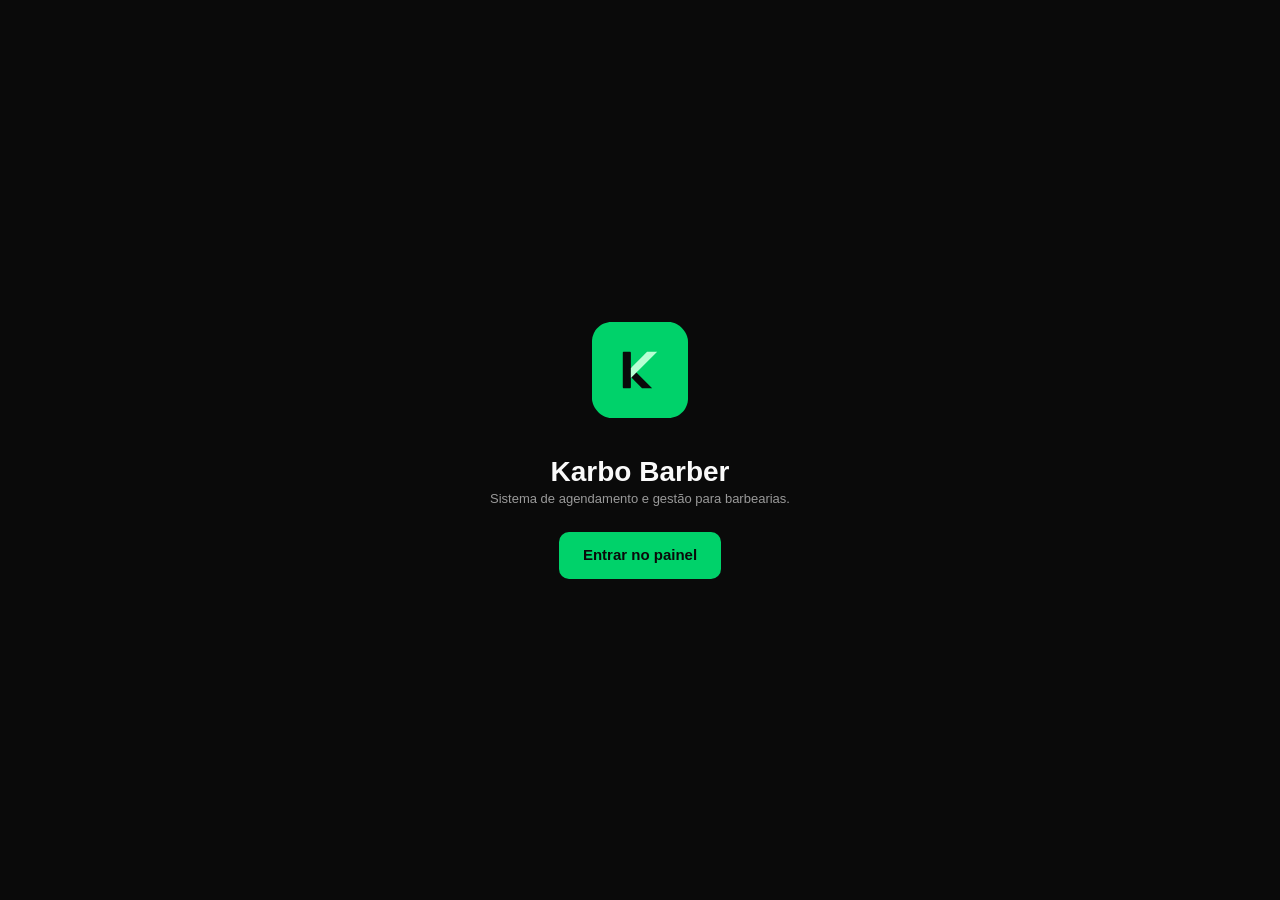
<file: index.html>
<!doctype html>
<html lang="pt-BR">
<head>
  <meta charset="UTF-8" />
  <meta name="viewport" content="width=device-width, initial-scale=1.0" />
  <title>Karbo Barber</title>
  <link rel="icon" href="assets/img/icone-fundo-verde.svg" />
  <link rel="stylesheet" href="css/base.css" />
  <link rel="stylesheet" href="css/componentes.css" />
  <style>
    /* Estilo exclusivo desta página de entrada: ela não tem um
       css próprio porque é só uma porta, não uma tela de verdade. */
    .porta {
      min-height: 100vh;
      display: flex;
      flex-direction: column;
      align-items: center;
      justify-content: center;
      gap: var(--espaco-5);
      text-align: center;
      padding: var(--espaco-5);
    }
    .porta img {
      width: 96px;
      margin-bottom: var(--espaco-3);
    }
  </style>
</head>
<body>
  <!--
    Esta página de entrada é provisória. Em produção (fase 2 em
    diante), o link do cliente vem com o identificador da barbearia
    na própria URL (ex.: karbobarber.com.br/b/barbearia-do-carlos,
    ver seção 2.1 da documentação), e cada barbearia divulga o seu
    link — ninguém chega por este index.html.
    Por enquanto, ele só direciona para o painel do administrador,
    que é o que existe construído na fase 1.
  -->
  <main class="porta">
    <img src="assets/img/icone-fundo-verde.svg" alt="Karbo Barber" />
    <div>
      <h1>Karbo Barber</h1>
      <p class="texto-secundario">Sistema de agendamento e gestão para barbearias.</p>
    </div>
    <a class="botao botao--primario" href="admin/login.html">Entrar no painel</a>
  </main>
</body>
</html>
</file>
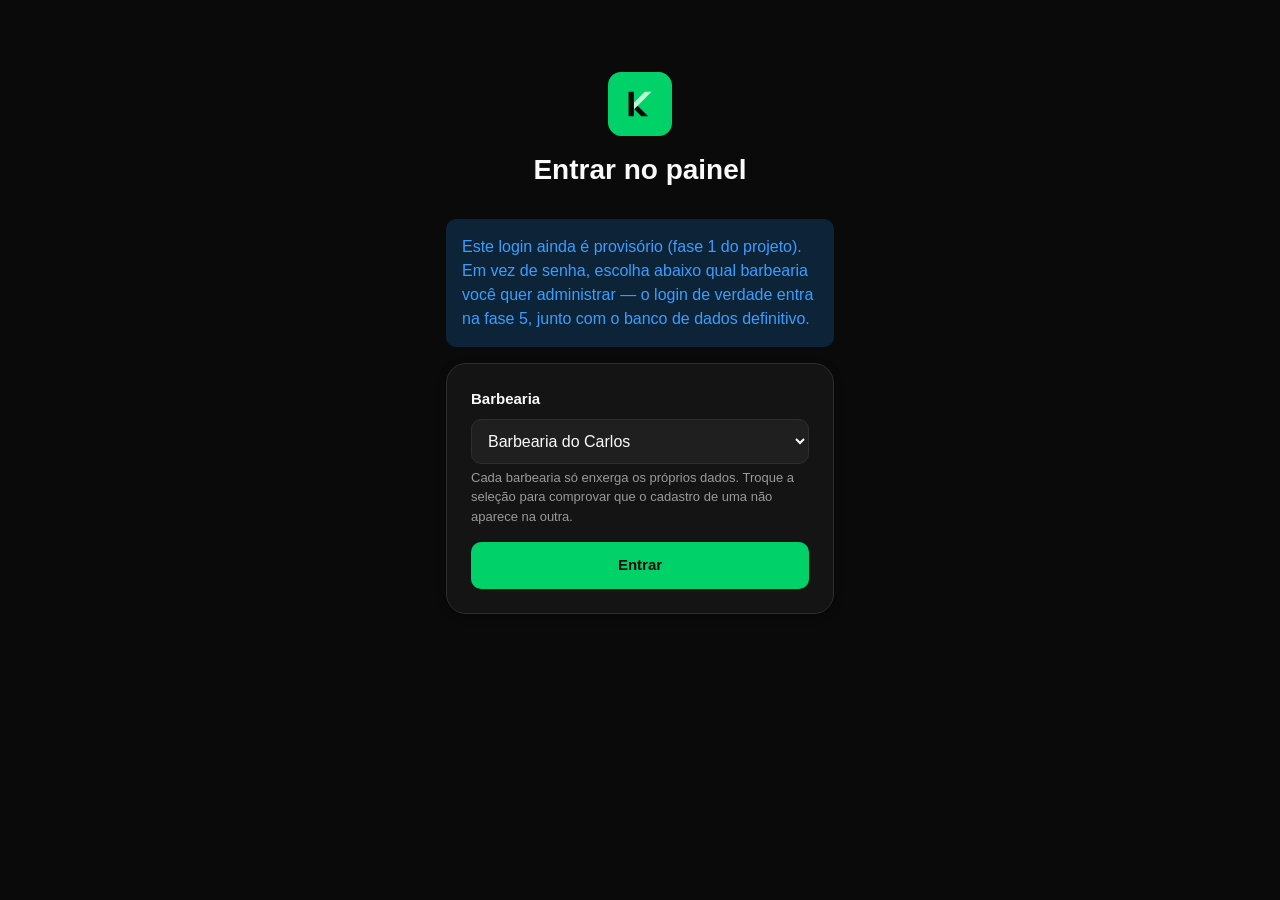
<file: admin/agenda.html>
<!doctype html>
<html lang="pt-BR">
<head>
  <meta charset="UTF-8" />
  <meta name="viewport" content="width=device-width, initial-scale=1.0" />
  <title>Agenda mensal — Karbo Barber</title>
  <link rel="icon" href="../assets/img/icone-fundo-verde.svg" />
  <link rel="stylesheet" href="../css/base.css" />
  <link rel="stylesheet" href="../css/componentes.css" />
  <link rel="stylesheet" href="../css/admin.css" />
</head>
<body>
  <!-- Barra superior: igual à de cadastros.html e novo-agendamento.html
       (ver js/admin.js) — mostra a barbearia logada e o botão Sair. -->
  <header class="barra-topo">
    <div class="barra-topo__identidade">
      <img src="../assets/img/icone-fundo-verde.svg" alt="Karbo Barber" style="height: 28px;" />
      <span class="barra-topo__barbearia" id="texto-barbearia-logada">—</span>
    </div>
    <nav class="barra-topo__nav">
      <a href="proximos-dias.html" class="barra-topo__link">Início</a>
      <a href="agenda.html" class="barra-topo__link ativo">Agenda mensal</a>
      <a href="clientes.html" class="barra-topo__link">Clientes</a>
      <a href="cadastros.html" class="barra-topo__link">Cadastros</a>
    </nav>
    <button class="botao botao--secundario botao--pequeno" id="botao-sair">Sair</button>
  </header>

  <main class="pagina" style="max-width: 960px;">
    <div class="flex--entre" style="flex-wrap: wrap; margin-bottom: var(--espaco-2);">
      <div>
        <h1 style="margin-bottom: 4px;">Agenda mensal</h1>
        <p class="texto-secundario">RF07 — o mês inteiro, com filtro por barbeiro.</p>
      </div>
      <a href="novo-agendamento.html" class="botao botao--primario">
        <svg width="18" height="18" viewBox="0 0 24 24" fill="none" stroke="currentColor" stroke-width="2" stroke-linecap="round" aria-hidden="true"><path d="M12 5v14M5 12h14" /></svg>
        Novo agendamento
      </a>
    </div>

    <!-- Filtro por barbeiro — mesmo padrão de chips do dashboard. -->
    <div role="group" aria-label="Filtrar por barbeiro" class="chips" id="chips-barbeiro" style="margin-bottom: var(--espaco-5);"></div>

    <div class="card">
      <div class="calendario-mensal__cabecalho">
        <button type="button" class="botao botao--secundario botao--pequeno" id="botao-mes-anterior" aria-label="Mês anterior">‹</button>
        <h2 class="calendario-mensal__titulo" id="texto-mes-ano">—</h2>
        <button type="button" class="botao botao--secundario botao--pequeno" id="botao-mes-proximo" aria-label="Próximo mês">›</button>
        <button type="button" class="botao botao--secundario botao--pequeno" id="botao-mes-hoje">Hoje</button>
      </div>

      <div class="calendario-mensal__dias-semana" aria-hidden="true">
        <span>Dom</span><span>Seg</span><span>Ter</span><span>Qua</span><span>Qui</span><span>Sex</span><span>Sáb</span>
      </div>
      <div class="calendario-mensal__grade" id="grade-calendario-mensal"></div>
    </div>

    <!-- Detalhe do dia escolhido na grade acima. -->
    <section class="card" style="padding: 0; margin-top: var(--espaco-4);" id="secao-detalhe-dia" aria-labelledby="titulo-detalhe-dia">
      <div style="padding: var(--espaco-4) var(--espaco-4) 0;">
        <div class="detalhe-dia__titulo">
          <h2 id="titulo-detalhe-dia" style="margin: 0;">—</h2>
          <span class="texto-secundario numero-tabular" id="texto-resumo-detalhe-dia">—</span>
        </div>
      </div>
      <div id="lista-detalhe-dia"></div>
    </section>
  </main>

  <!-- Aviso (toast) de retorno, compartilhado por todas as telas do
       painel — ver js/admin.js, mostrarToast(). -->
  <div id="toast" class="toast" style="display: none;">
    <span data-toast-texto></span>
    <button data-toast-desfazer class="botao botao--secundario botao--pequeno" style="display: none;">Desfazer</button>
  </div>

  <script src="../js/utils.js"></script>
  <script src="../js/config.js"></script>
  <script src="../js/dados.js"></script>
  <script src="../js/auth.js"></script>
  <script src="../js/agenda.js"></script>
  <script src="../js/whatsapp.js"></script>
  <script src="../js/fidelidade.js"></script>
  <script src="../js/finalizacao.js"></script>
  <script src="../js/admin.js"></script>
  <script src="../js/agenda-mensal.js"></script>
</body>
</html>
</file>
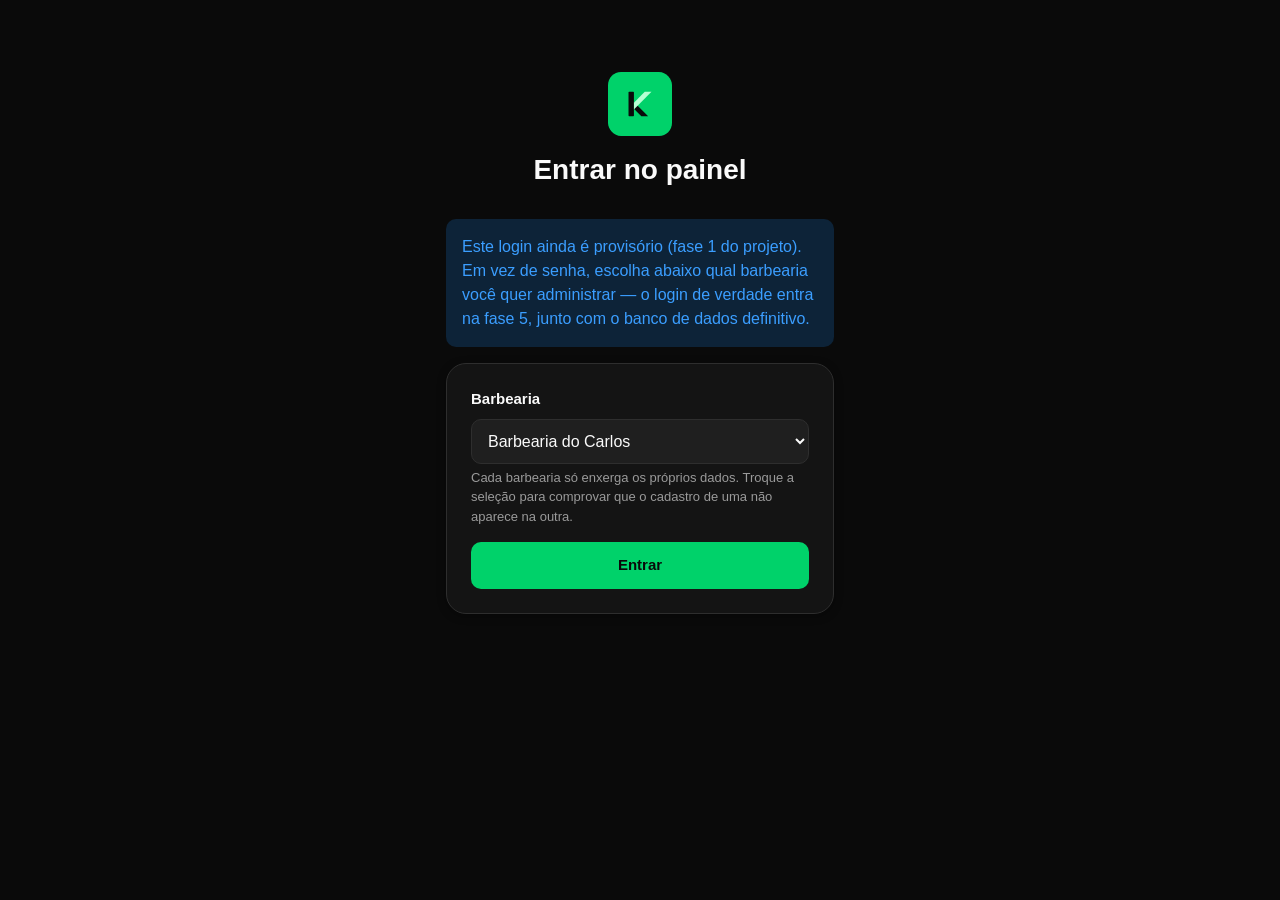
<file: admin/cadastros.html>
<!doctype html>
<html lang="pt-BR">
<head>
  <meta charset="UTF-8" />
  <meta name="viewport" content="width=device-width, initial-scale=1.0" />
  <title>Cadastros — Karbo Barber</title>
  <link rel="icon" href="../assets/img/icone-fundo-verde.svg" />
  <link rel="stylesheet" href="../css/base.css" />
  <link rel="stylesheet" href="../css/componentes.css" />
  <link rel="stylesheet" href="../css/admin.css" />
</head>
<body>
  <!-- Barra superior: mostra qual barbearia está logada, para deixar
       claro, a todo momento, dentro de qual "caixa" isolada estamos. -->
  <header class="barra-topo">
    <div class="barra-topo__identidade">
      <img src="../assets/img/icone-fundo-verde.svg" alt="Karbo Barber" style="height: 28px;" />
      <span class="barra-topo__barbearia" id="texto-barbearia-logada">—</span>
    </div>
    <nav class="barra-topo__nav">
      <a href="proximos-dias.html" class="barra-topo__link">Início</a>
      <a href="agenda.html" class="barra-topo__link">Agenda mensal</a>
      <a href="clientes.html" class="barra-topo__link">Clientes</a>
      <a href="cadastros.html" class="barra-topo__link ativo">Cadastros</a>
    </nav>
    <button class="botao botao--secundario botao--pequeno" id="botao-sair">Sair</button>
  </header>

  <main class="pagina">
    <h1>Cadastros</h1>
    <p class="texto-secundario espaco-acima" style="margin-bottom: var(--espaco-5);">
      Barbeiros (com a comissão de cada um), serviços, horários de
      trabalho e clientes desta barbearia.
    </p>

    <!-- Abas: cada uma mostra um cadastro diferente. -->
    <nav class="abas">
      <button class="abas__item ativo" data-aba="barbeiros">Barbeiros</button>
      <button class="abas__item" data-aba="servicos">Serviços</button>
      <button class="abas__item" data-aba="clientes">Clientes</button>
    </nav>

    <!-- ===================== ABA: BARBEIROS ===================== -->
    <section class="aba__painel ativo" data-painel="barbeiros">
      <div class="card">
        <h3 class="card__titulo">Novo barbeiro</h3>
        <form id="formulario-barbeiro">
          <div class="campo">
            <label for="barbeiro-nome">Nome</label>
            <input type="text" id="barbeiro-nome" required placeholder="Ex.: Carlos Mendes" />
          </div>

          <div class="linha-formulario">
            <div class="campo">
              <label for="barbeiro-comissao-tipo">Tipo de comissão</label>
              <select id="barbeiro-comissao-tipo">
                <option value="PERCENTUAL">Percentual do valor do serviço</option>
                <option value="FIXO">Valor fixo por atendimento</option>
              </select>
            </div>
            <div class="campo">
              <label for="barbeiro-comissao-valor" id="rotulo-comissao-valor">Percentual (%)</label>
              <input type="number" id="barbeiro-comissao-valor" min="0" step="0.01" value="40" required />
            </div>
          </div>

          <div class="campo">
            <label for="barbeiro-comissao-produto">Comissão sobre produto vendido (%)</label>
            <input type="number" id="barbeiro-comissao-produto" min="0" step="0.01" value="0" />
            <span class="texto-secundario">Deixe 0 se este barbeiro não ganha comissão por produto.</span>
          </div>

          <button type="submit" class="botao botao--primario">Adicionar barbeiro</button>
        </form>
      </div>

      <h3 class="espaco-acima" style="margin-bottom: var(--espaco-3);">Equipe cadastrada</h3>
      <div id="lista-barbeiros"></div>
    </section>

    <!-- ===================== ABA: SERVIÇOS ===================== -->
    <section class="aba__painel" data-painel="servicos">
      <div class="card">
        <h3 class="card__titulo">Novo serviço</h3>
        <form id="formulario-servico">
          <div class="campo">
            <label for="servico-nome">Nome</label>
            <input type="text" id="servico-nome" required placeholder="Ex.: Corte + Barba" />
          </div>

          <div class="linha-formulario">
            <div class="campo">
              <label for="servico-duracao">Duração (minutos)</label>
              <input type="number" id="servico-duracao" min="5" step="5" placeholder="Usa o padrão da barbearia" />
              <span class="texto-secundario">Em branco, usa a duração padrão definida em Configurações.</span>
            </div>
            <div class="campo">
              <label for="servico-preco">Preço (R$)</label>
              <input type="number" id="servico-preco" min="0" step="0.01" required />
            </div>
          </div>

          <button type="submit" class="botao botao--primario">Adicionar serviço</button>
        </form>
      </div>

      <h3 class="espaco-acima" style="margin-bottom: var(--espaco-3);">Serviços cadastrados</h3>
      <div id="lista-servicos"></div>
    </section>

    <!-- ===================== ABA: CLIENTES ===================== -->
    <section class="aba__painel" data-painel="clientes">
      <div class="card">
        <h3 class="card__titulo">Novo cliente</h3>
        <form id="formulario-cliente">
          <div class="campo">
            <label for="cliente-nome">Nome</label>
            <input type="text" id="cliente-nome" required placeholder="Ex.: João Pedro" />
          </div>

          <div class="linha-formulario">
            <div class="campo">
              <label for="cliente-telefone">Telefone (WhatsApp)</label>
              <input type="tel" id="cliente-telefone" required placeholder="(62) 99999-9999" />
            </div>
            <div class="campo">
              <label for="cliente-nascimento">Data de nascimento</label>
              <input type="date" id="cliente-nascimento" />
              <span class="texto-secundario">Opcional — usada na tela de aniversariantes.</span>
            </div>
          </div>

          <button type="submit" class="botao botao--primario">Adicionar cliente</button>
        </form>
      </div>

      <h3 class="espaco-acima" style="margin-bottom: var(--espaco-3);">Clientes cadastrados</h3>
      <div id="lista-clientes"></div>
    </section>
  </main>

  <!-- Aviso (toast) de retorno, compartilhado por todas as telas do
       painel — ver js/admin.js, mostrarToast(). -->
  <div id="toast" class="toast" style="display: none;">
    <span data-toast-texto></span>
    <button data-toast-desfazer class="botao botao--secundario botao--pequeno" style="display: none;">Desfazer</button>
  </div>

  <script src="../js/utils.js"></script>
  <script src="../js/config.js"></script>
  <script src="../js/dados.js"></script>
  <script src="../js/auth.js"></script>
  <script src="../js/whatsapp.js"></script>
  <script src="../js/fidelidade.js"></script>
  <script src="../js/finalizacao.js"></script>
  <script src="../js/admin.js"></script>
  <script src="../js/cadastros.js"></script>
</body>
</html>
</file>
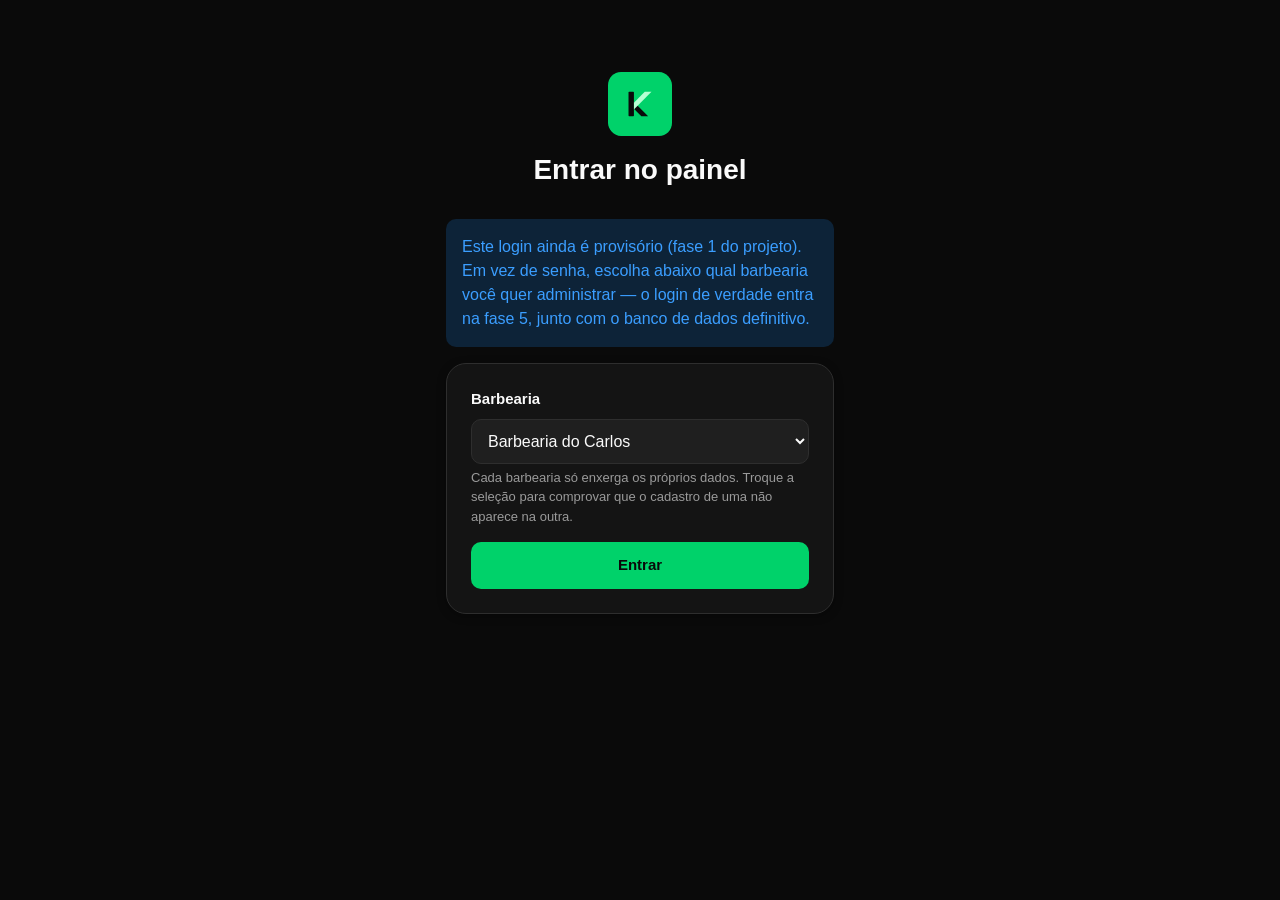
<file: admin/clientes.html>
<!doctype html>
<html lang="pt-BR">
<head>
  <meta charset="UTF-8" />
  <meta name="viewport" content="width=device-width, initial-scale=1.0" />
  <title>Clientes e fidelidade — Karbo Barber</title>
  <link rel="icon" href="../assets/img/icone-fundo-verde.svg" />
  <link rel="stylesheet" href="../css/base.css" />
  <link rel="stylesheet" href="../css/componentes.css" />
  <link rel="stylesheet" href="../css/admin.css" />
</head>
<body>
  <!-- Barra superior: igual à de cadastros.html, novo-agendamento.html
       e agenda.html (ver js/admin.js) — mostra a barbearia logada e o
       botão Sair. -->
  <header class="barra-topo">
    <div class="barra-topo__identidade">
      <img src="../assets/img/icone-fundo-verde.svg" alt="Karbo Barber" style="height: 28px;" />
      <span class="barra-topo__barbearia" id="texto-barbearia-logada">—</span>
    </div>
    <nav class="barra-topo__nav">
      <a href="proximos-dias.html" class="barra-topo__link">Início</a>
      <a href="agenda.html" class="barra-topo__link">Agenda mensal</a>
      <a href="clientes.html" class="barra-topo__link ativo">Clientes</a>
      <a href="cadastros.html" class="barra-topo__link">Cadastros</a>
    </nav>
    <button class="botao botao--secundario botao--pequeno" id="botao-sair">Sair</button>
  </header>

  <main class="pagina" style="max-width: 960px;">
    <div style="margin-bottom: var(--espaco-5);">
      <h1 style="margin-bottom: 4px;">Clientes e fidelidade</h1>
      <p class="texto-secundario">RF43-RF45 — cadastro, aniversariantes do mês, histórico de atendimentos e saldo de fidelidade por cliente.</p>
    </div>

    <!-- Aniversariantes do mês (RF44) — some sozinha quando não há
         nenhum cliente com data de nascimento neste mês. -->
    <section class="card" id="secao-aniversariantes" style="margin-bottom: var(--espaco-5); display: none;">
      <h2 style="margin-bottom: var(--espaco-1);">Aniversariantes do mês</h2>
      <p class="texto-secundario" style="margin-bottom: var(--espaco-3);">Mande os parabéns pelo WhatsApp com a mensagem configurada pela barbearia.</p>
      <div id="lista-aniversariantes"></div>
    </section>

    <div class="card">
      <div class="flex--entre" style="flex-wrap: wrap; gap: var(--espaco-3); margin-bottom: var(--espaco-4);">
        <h2 style="margin: 0;">Todos os clientes</h2>
        <div class="busca-cliente">
          <svg width="18" height="18" viewBox="0 0 24 24" fill="none" stroke="currentColor" stroke-width="1.75" stroke-linecap="round" aria-hidden="true" style="color: var(--cor-texto-secundario);"><circle cx="11" cy="11" r="7" /><path d="M20 20l-3.5-3.5" /></svg>
          <label for="campo-busca-cliente" style="position: absolute; width: 1px; height: 1px; overflow: hidden; clip: rect(0 0 0 0);">Buscar por nome ou telefone</label>
          <input id="campo-busca-cliente" type="text" placeholder="Buscar por nome ou telefone" />
        </div>
      </div>
      <div id="lista-clientes"></div>
    </div>

    <!-- Detalhe do cliente escolhido na lista acima: fidelidade e
         histórico de atendimentos (RF45). Escondido até escolher um. -->
    <section class="card" style="margin-top: var(--espaco-4); display: none;" id="secao-detalhe-cliente" aria-labelledby="titulo-detalhe-cliente">
      <div class="detalhe-dia__titulo" style="margin-bottom: var(--espaco-3);">
        <h2 id="titulo-detalhe-cliente" style="margin: 0;">—</h2>
        <button type="button" class="botao botao--secundario botao--pequeno" id="botao-fechar-detalhe-cliente">Fechar</button>
      </div>
      <p class="texto-secundario numero-tabular" id="texto-contato-detalhe-cliente" style="margin-bottom: var(--espaco-4);">—</p>

      <div class="item-fidelidade" style="margin-bottom: var(--espaco-5);">
        <div class="flex--entre">
          <div style="font-weight: 600;">Cartão fidelidade</div>
          <div class="numero-tabular" id="texto-progresso-fidelidade-cliente" style="font-weight: 600;">—</div>
        </div>
        <div class="flex" style="gap: var(--espaco-3); margin-top: var(--espaco-2);">
          <div class="kpi__barra" style="flex: 1;" id="barra-fidelidade-cliente" role="img" aria-label="Progresso no cartão fidelidade">
            <div style="width: 0%;"></div>
          </div>
          <button type="button" class="botao botao--secundario botao--pequeno" id="botao-resgatar-fidelidade-cliente" style="display: none;">Resgatar</button>
        </div>
      </div>

      <h3 style="margin-bottom: var(--espaco-2);">Histórico de atendimentos</h3>
      <div id="lista-historico-cliente"></div>
    </section>
  </main>

  <!-- Aviso (toast) de retorno, compartilhado por todas as telas do
       painel — ver js/admin.js, mostrarToast(). -->
  <div id="toast" class="toast" style="display: none;">
    <span data-toast-texto></span>
    <button data-toast-desfazer class="botao botao--secundario botao--pequeno" style="display: none;">Desfazer</button>
  </div>

  <script src="../js/utils.js"></script>
  <script src="../js/config.js"></script>
  <script src="../js/dados.js"></script>
  <script src="../js/auth.js"></script>
  <script src="../js/agenda.js"></script>
  <script src="../js/whatsapp.js"></script>
  <script src="../js/fidelidade.js"></script>
  <script src="../js/finalizacao.js"></script>
  <script src="../js/admin.js"></script>
  <script src="../js/clientes.js"></script>
</body>
</html>
</file>
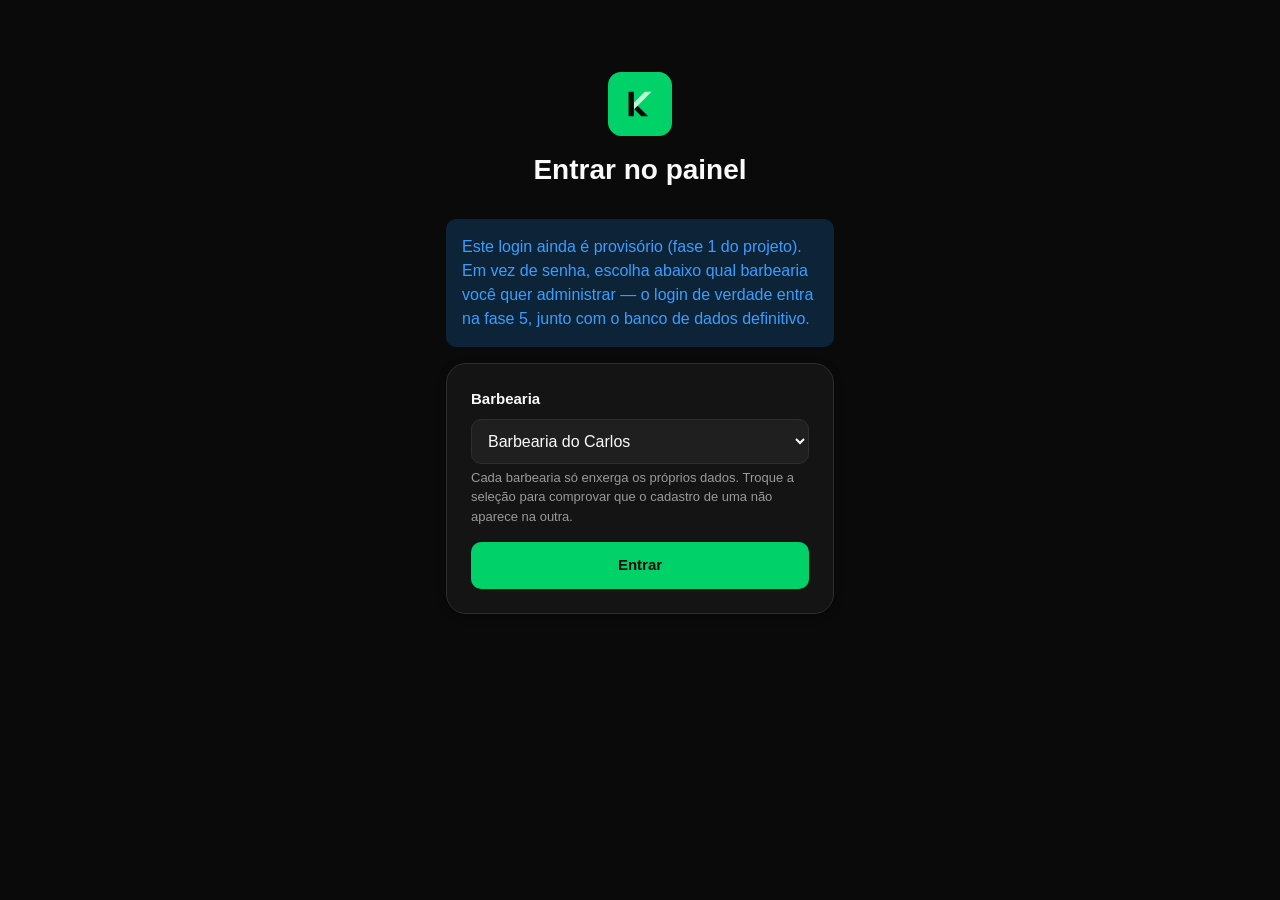
<file: admin/login.html>
<!doctype html>
<html lang="pt-BR">
<head>
  <meta charset="UTF-8" />
  <meta name="viewport" content="width=device-width, initial-scale=1.0" />
  <title>Entrar — Karbo Barber</title>
  <link rel="icon" href="../assets/img/icone-fundo-verde.svg" />
  <link rel="stylesheet" href="../css/base.css" />
  <link rel="stylesheet" href="../css/componentes.css" />
  <link rel="stylesheet" href="../css/admin.css" />
</head>
<body>
  <main class="pagina" style="max-width: 420px; padding-top: var(--espaco-8);">
    <div class="texto-centro espaco-acima" style="margin-bottom: var(--espaco-6);">
      <img
        src="../assets/img/icone-fundo-verde.svg"
        alt="Karbo Barber"
        style="width: 64px; margin: 0 auto var(--espaco-4);"
      />
      <h1>Entrar no painel</h1>
    </div>

    <div class="aviso aviso--info" id="aviso-prototipo">
      Este login ainda é provisório (fase 1 do projeto). Em vez de senha,
      escolha abaixo qual barbearia você quer administrar — o login de
      verdade entra na fase 5, junto com o banco de dados definitivo.
    </div>

    <form id="formulario-login" class="card">
      <div class="campo">
        <label for="campo-barbearia">Barbearia</label>
        <select id="campo-barbearia" required></select>
        <span class="texto-secundario">
          Cada barbearia só enxerga os próprios dados. Troque a seleção
          para comprovar que o cadastro de uma não aparece na outra.
        </span>
      </div>

      <button type="submit" class="botao botao--primario botao--bloco">
        Entrar
      </button>
    </form>
  </main>

  <script src="../js/utils.js"></script>
  <script src="../js/dados.js"></script>
  <script src="../js/auth.js"></script>
  <script>
    /*
      Lógica da tela de login (provisória).
      Preenche o seletor com as barbearias cadastradas e, ao
      confirmar, abre a sessão daquela barbearia e segue para a
      tela de cadastros.
    */

    // Preenche o <select> com todas as barbearias de exemplo.
    function preencherSeletorDeBarbearias() {
      const seletor = document.getElementById("campo-barbearia");
      const barbearias = Dados.listarBarbearias();

      seletor.innerHTML = barbearias
        .map((b) => `<option value="${b.id}">${b.nome}</option>`)
        .join("");
    }

    // Ao enviar o formulário, abre a sessão como administrador da
    // barbearia escolhida e segue para a tela inicial do painel
    // (Próximos 3 dias / dashboard).
    function configurarEnvioDoFormulario() {
      const formulario = document.getElementById("formulario-login");

      formulario.addEventListener("submit", function (evento) {
        evento.preventDefault();

        const barbeariaId = document.getElementById("campo-barbearia").value;
        Auth.entrarComoAdmin(barbeariaId);

        window.location.href = "proximos-dias.html";
      });
    }

    preencherSeletorDeBarbearias();
    configurarEnvioDoFormulario();
  </script>
</body>
</html>
</file>
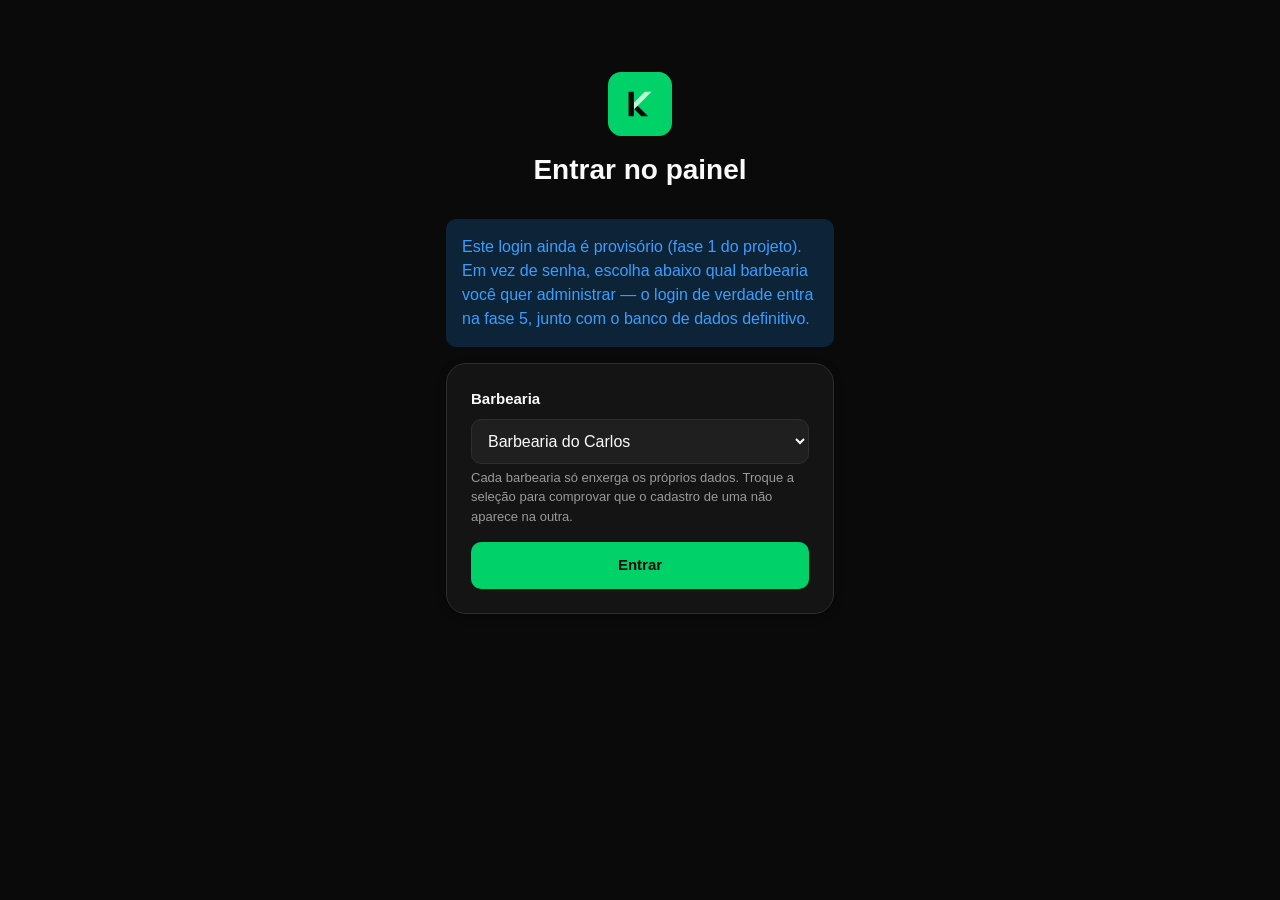
<file: admin/novo-agendamento.html>
<!doctype html>
<html lang="pt-BR">
<head>
  <meta charset="UTF-8" />
  <meta name="viewport" content="width=device-width, initial-scale=1.0" />
  <title>Novo agendamento — Karbo Barber</title>
  <link rel="icon" href="../assets/img/icone-fundo-verde.svg" />
  <link rel="stylesheet" href="../css/base.css" />
  <link rel="stylesheet" href="../css/componentes.css" />
  <link rel="stylesheet" href="../css/admin.css" />
</head>
<body>
  <!-- Barra superior: igual à das outras telas do painel (ver
       js/admin.js) — mostra a barbearia logada e o botão Sair. -->
  <header class="barra-topo">
    <div class="barra-topo__identidade">
      <img src="../assets/img/icone-fundo-verde.svg" alt="Karbo Barber" style="height: 28px;" />
      <span class="barra-topo__barbearia" id="texto-barbearia-logada">—</span>
    </div>
    <nav class="barra-topo__nav">
      <a href="proximos-dias.html" class="barra-topo__link">Início</a>
      <a href="agenda.html" class="barra-topo__link">Agenda mensal</a>
      <a href="clientes.html" class="barra-topo__link">Clientes</a>
      <a href="cadastros.html" class="barra-topo__link">Cadastros</a>
    </nav>
    <button class="botao botao--secundario botao--pequeno" id="botao-sair">Sair</button>
  </header>

  <main class="pagina" style="max-width: 640px;">
    <a href="proximos-dias.html" class="texto-secundario" style="display: inline-flex; align-items: center; gap: 4px; text-decoration: none;">
      <svg width="16" height="16" viewBox="0 0 24 24" fill="none" stroke="currentColor" stroke-width="2" stroke-linecap="round" stroke-linejoin="round" aria-hidden="true"><path d="M15 18l-6-6 6-6" /></svg>
      Voltar para o início
    </a>

    <h1 class="espaco-acima" style="margin-bottom: 4px;">Novo agendamento</h1>
    <p class="texto-secundario" style="margin-bottom: var(--espaco-5);">
      Encaixe manualmente um cliente na agenda — por telefone, presencialmente ou
      quando o combinado não veio pelo link público (RF08).
    </p>

    <div class="aviso aviso--erro" id="aviso-erro" style="display: none;"></div>

    <form id="formulario-agendamento">
      <!-- ===================== CLIENTE ===================== -->
      <div class="card">
        <h3 class="card__titulo">Cliente</h3>

        <div class="campo">
          <label for="campo-telefone">Telefone (WhatsApp)</label>
          <input type="tel" id="campo-telefone" required placeholder="(62) 99999-9999" />
          <span class="texto-secundario" id="texto-status-cliente">
            Digite o telefone — se o cliente já tiver cadastro nesta barbearia, o nome aparece sozinho.
          </span>
        </div>

        <div class="campo" id="campo-nome-wrapper">
          <label for="campo-nome">Nome</label>
          <input type="text" id="campo-nome" required placeholder="Ex.: João Pedro" />
        </div>

        <div class="campo" id="campo-nascimento-wrapper">
          <label for="campo-nascimento">Data de nascimento</label>
          <input type="date" id="campo-nascimento" />
          <span class="texto-secundario">Opcional — usada na tela de aniversariantes.</span>
        </div>
      </div>

      <!-- ===================== SERVIÇO E BARBEIRO ===================== -->
      <div class="card">
        <h3 class="card__titulo">Serviço e profissional</h3>

        <div class="linha-formulario">
          <div class="campo">
            <label for="campo-servico">Serviço</label>
            <select id="campo-servico" required>
              <option value="" disabled selected>Escolha um serviço</option>
            </select>
          </div>
          <div class="campo">
            <label for="campo-barbeiro">Barbeiro</label>
            <select id="campo-barbeiro" required>
              <option value="" disabled selected>Escolha um barbeiro</option>
            </select>
          </div>
        </div>
      </div>

      <!-- ===================== DATA E HORÁRIO ===================== -->
      <div class="card">
        <h3 class="card__titulo">Data e horário</h3>

        <div class="linha-formulario">
          <div class="campo">
            <label for="campo-data">Data</label>
            <input type="date" id="campo-data" required />
          </div>
          <div class="campo">
            <label for="campo-horario">Horário</label>
            <select id="campo-horario" required disabled>
              <option value="" disabled selected>Escolha serviço, barbeiro e data</option>
            </select>
            <span class="texto-secundario" id="texto-status-horario"></span>
          </div>
        </div>
      </div>

      <button type="submit" class="botao botao--primario botao--bloco">Criar agendamento</button>
    </form>
  </main>

  <!-- Aviso (toast) de retorno, compartilhado por todas as telas do
       painel — ver js/admin.js, mostrarToast(). -->
  <div id="toast" class="toast" style="display: none;">
    <span data-toast-texto></span>
    <button data-toast-desfazer class="botao botao--secundario botao--pequeno" style="display: none;">Desfazer</button>
  </div>

  <script src="../js/utils.js"></script>
  <script src="../js/config.js"></script>
  <script src="../js/dados.js"></script>
  <script src="../js/auth.js"></script>
  <script src="../js/agenda.js"></script>
  <script src="../js/whatsapp.js"></script>
  <script src="../js/fidelidade.js"></script>
  <script src="../js/finalizacao.js"></script>
  <script src="../js/admin.js"></script>
  <script src="../js/novo-agendamento.js"></script>
</body>
</html>
</file>
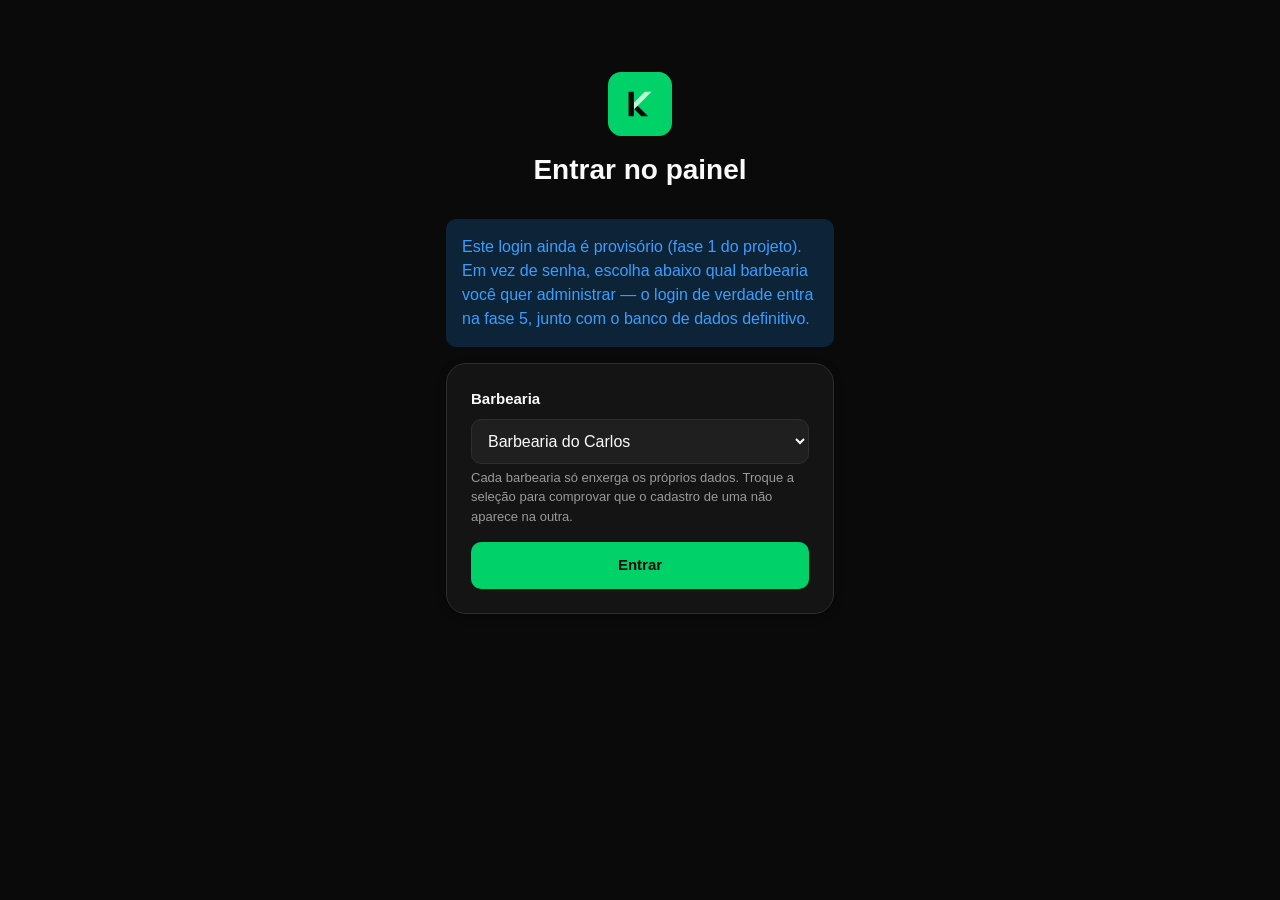
<file: admin/proximos-dias.html>
<!doctype html>
<html lang="pt-BR">
<head>
  <meta charset="UTF-8" />
  <meta name="viewport" content="width=device-width, initial-scale=1.0" />
  <title>Próximos dias — Karbo Barber</title>
  <link rel="icon" href="../assets/img/icone-fundo-verde.svg" />
  <link rel="stylesheet" href="../css/base.css" />
  <link rel="stylesheet" href="../css/componentes.css" />
  <link rel="stylesheet" href="../css/admin.css" />
</head>
<body>
  <div class="layout-painel">
    <!-- ============ MENU LATERAL ============ -->
    <aside class="menu-lateral">
      <div class="menu-lateral__marca">
        <img src="../assets/img/icone-fundo-verde.svg" alt="" />
        <div>
          <div style="font-weight: 700; font-size: 18px; letter-spacing: -0.01em; line-height: 1;">KARBO</div>
          <div style="font-weight: 500; font-size: 10px; letter-spacing: 0.3em; color: var(--cor-texto-secundario);">SYSTEM</div>
        </div>
      </div>

      <nav class="menu-lateral__nav" aria-label="Navegação principal">
        <a href="proximos-dias.html" class="menu-lateral__item ativo" aria-current="page">
          <svg width="20" height="20" viewBox="0 0 24 24" fill="none" stroke="currentColor" stroke-width="1.75" stroke-linecap="round" stroke-linejoin="round" aria-hidden="true"><path d="M3 11l9-7 9 7" /><path d="M5 10v10h14V10" /></svg>
          Início
        </a>
        <a href="agenda.html" class="menu-lateral__item">
          <svg width="20" height="20" viewBox="0 0 24 24" fill="none" stroke="currentColor" stroke-width="1.75" stroke-linecap="round" stroke-linejoin="round" aria-hidden="true"><rect x="3" y="5" width="18" height="16" rx="3" /><path d="M3 10h18M8 3v4M16 3v4" /></svg>
          Agenda mensal
        </a>
        <a href="novo-agendamento.html" class="menu-lateral__item">
          <svg width="20" height="20" viewBox="0 0 24 24" fill="none" stroke="currentColor" stroke-width="1.75" stroke-linecap="round" stroke-linejoin="round" aria-hidden="true"><circle cx="12" cy="12" r="9" /><path d="M12 8v8M8 12h8" /></svg>
          Novo agendamento
        </a>
        <a href="clientes.html" class="menu-lateral__item">
          <svg width="20" height="20" viewBox="0 0 24 24" fill="none" stroke="currentColor" stroke-width="1.75" stroke-linecap="round" stroke-linejoin="round" aria-hidden="true"><path d="M20 12v8H4v-8" /><rect x="2" y="7" width="20" height="5" rx="1.5" /><path d="M12 20V7" /></svg>
          Clientes e fidelidade
        </a>
        <a href="cadastros.html" class="menu-lateral__item">
          <svg width="20" height="20" viewBox="0 0 24 24" fill="none" stroke="currentColor" stroke-width="1.75" stroke-linecap="round" stroke-linejoin="round" aria-hidden="true"><circle cx="12" cy="12" r="3" /><path d="M19.4 15a1.7 1.7 0 0 0 .3 1.8l.1.1a2 2 0 1 1-2.8 2.8l-.1-.1a1.7 1.7 0 0 0-1.8-.3 1.7 1.7 0 0 0-1 1.5V21a2 2 0 1 1-4 0v-.1a1.7 1.7 0 0 0-1.1-1.5 1.7 1.7 0 0 0-1.8.3l-.1.1a2 2 0 1 1-2.8-2.8l.1-.1a1.7 1.7 0 0 0 .3-1.8 1.7 1.7 0 0 0-1.5-1H3a2 2 0 1 1 0-4h.1a1.7 1.7 0 0 0 1.5-1.1 1.7 1.7 0 0 0-.3-1.8l-.1-.1a2 2 0 1 1 2.8-2.8l.1.1a1.7 1.7 0 0 0 1.8.3H9a1.7 1.7 0 0 0 1-1.5V3a2 2 0 1 1 4 0v.1a1.7 1.7 0 0 0 1 1.5 1.7 1.7 0 0 0 1.8-.3l.1-.1a2 2 0 1 1 2.8 2.8l-.1.1a1.7 1.7 0 0 0-.3 1.8V9a1.7 1.7 0 0 0 1.5 1H21a2 2 0 1 1 0 4h-.1a1.7 1.7 0 0 0-1.5 1z" /></svg>
          Cadastros
        </a>
      </nav>

      <div class="menu-lateral__rodape">
        <div class="menu-lateral__link-publico">
          <div class="texto-secundario">Link público de agendamento</div>
          <div class="numero-tabular" id="texto-link-publico" style="margin-top: 4px; font-weight: 600; font-size: 13px; word-break: break-all;">—</div>
          <button class="botao botao--secundario botao--bloco botao--pequeno espaco-acima" id="botao-copiar-link">
            Copiar link
          </button>
        </div>
        <div class="menu-lateral__usuario">
          <div class="menu-lateral__avatar">AD</div>
          <div>
            <div style="font-weight: 600; font-size: 14px;">Administrador</div>
            <div class="texto-secundario">Acesso completo</div>
          </div>
        </div>
        <button class="botao botao--secundario botao--bloco botao--pequeno" id="botao-sair">Sair</button>
      </div>
    </aside>

    <!-- ============ CONTEÚDO PRINCIPAL ============ -->
    <main class="conteudo-painel">
      <!-- A barra abaixo não aparece na tela: mantém os ids que
           js/admin.js espera encontrar (nome da barbearia e botão
           sair), sem duplicar visualmente o que já está no rodapé
           do menu lateral. -->
      <span id="texto-barbearia-logada" style="position: absolute; width: 1px; height: 1px; overflow: hidden; clip: rect(0 0 0 0);"></span>

      <header class="cabecalho-painel">
        <div>
          <div class="texto-secundario" id="texto-data-hoje">—</div>
          <h1 style="margin: 4px 0 0;" id="texto-saudacao">Olá</h1>
          <p class="texto-secundario espaco-acima" style="margin-top: 6px;" id="texto-resumo">—</p>
        </div>
        <a href="novo-agendamento.html" class="botao botao--primario">
          <svg width="20" height="20" viewBox="0 0 24 24" fill="none" stroke="currentColor" stroke-width="2" stroke-linecap="round" aria-hidden="true"><path d="M12 5v14M5 12h14" /></svg>
          Novo agendamento
        </a>
      </header>

      <!-- Filtro por barbeiro + busca de cliente -->
      <div class="flex--entre" style="flex-wrap: wrap;">
        <div role="group" aria-label="Filtrar por barbeiro" class="chips" id="chips-barbeiro"></div>
        <div class="busca-cliente">
          <svg width="18" height="18" viewBox="0 0 24 24" fill="none" stroke="currentColor" stroke-width="1.75" stroke-linecap="round" aria-hidden="true" style="color: var(--cor-texto-secundario);"><circle cx="11" cy="11" r="7" /><path d="M20 20l-3.5-3.5" /></svg>
          <label for="campo-busca" style="position: absolute; width: 1px; height: 1px; overflow: hidden; clip: rect(0 0 0 0);">Buscar cliente por nome ou telefone</label>
          <input id="campo-busca" type="text" placeholder="Buscar cliente por nome ou telefone" />
        </div>
      </div>

      <!-- Indicadores -->
      <section aria-label="Indicadores" class="kpis" id="area-kpis"></section>

      <div class="corpo-painel">
        <!-- ESQUERDA: próximos 3 dias -->
        <section class="coluna-principal card" style="padding: 0;" aria-labelledby="titulo-proximos">
          <div style="padding: var(--espaco-4) var(--espaco-4) 0;">
            <div class="flex--entre" style="align-items: baseline; flex-wrap: wrap;">
              <div>
                <h2 id="titulo-proximos" style="margin: 0;">Próximos 3 dias</h2>
                <p class="texto-secundario" style="margin: 4px 0 0;">Confirme cada horário com o cliente pelo WhatsApp.</p>
              </div>
              <span class="texto-secundario numero-tabular" id="texto-resumo-lista">—</span>
            </div>
            <nav class="abas-dia espaco-acima" id="abas-dia" aria-label="Escolher dia" style="margin-bottom: var(--espaco-4);"></nav>
          </div>
          <div id="lista-agendamentos"></div>
        </section>

        <!-- DIREITA -->
        <div class="coluna-lateral">
          <!-- Aguardando finalização -->
          <section class="card" style="padding: 0;" aria-labelledby="titulo-finalizacao">
            <div style="padding: var(--espaco-4) var(--espaco-4) var(--espaco-2);">
              <div class="flex--entre">
                <h2 id="titulo-finalizacao" style="margin: 0; font-size: 20px;">Aguardando finalização</h2>
                <span class="selo" id="selo-aguardando">0</span>
              </div>
              <p class="texto-secundario" style="margin: 6px 0 0; font-size: 13px;">Só corte confirmado pelo barbeiro gera ponto no cartão fidelidade.</p>
            </div>
            <div id="lista-aguardando"></div>
          </section>

          <!-- Cartão fidelidade -->
          <section class="card" style="padding: 0;" aria-labelledby="titulo-fidelidade">
            <div style="padding: var(--espaco-4) var(--espaco-4) var(--espaco-2);">
              <h2 id="titulo-fidelidade" style="margin: 0; font-size: 20px;">Cartão fidelidade</h2>
              <p class="texto-secundario" id="texto-meta-fidelidade" style="margin: 6px 0 0; font-size: 13px;">—</p>
            </div>
            <div id="lista-fidelidade"></div>
          </section>

          <!-- Mini calendário -->
          <section class="card" aria-labelledby="titulo-calendario">
            <div class="flex--entre" style="align-items: baseline;">
              <h2 id="titulo-calendario" style="margin: 0; font-size: 20px;"><span id="texto-mes-calendario">—</span></h2>
              <span class="texto-secundario" id="texto-escopo-calendario">—</span>
            </div>
            <div class="mini-calendario__dias-semana espaco-acima" aria-hidden="true">
              <span>Dom</span><span>Seg</span><span>Ter</span><span>Qua</span><span>Qui</span><span>Sex</span><span>Sáb</span>
            </div>
            <div class="mini-calendario__grade espaco-acima" id="grade-calendario"></div>
            <div class="flex--entre espaco-acima" style="background: var(--cor-fundo-elevado); border: 1px solid var(--cor-borda); border-radius: 12px; padding: var(--espaco-3) var(--espaco-4);">
              <div>
                <div style="font-weight: 600; font-size: 14px;" id="texto-dia-selecionado">—</div>
                <div class="texto-secundario numero-tabular" id="texto-resumo-dia-selecionado">—</div>
              </div>
              <a href="agenda.html" class="botao botao--secundario botao--pequeno">Abrir agenda</a>
            </div>
          </section>
        </div>
      </div>
    </main>
  </div>

  <!-- Aviso (toast) de retorno, compartilhado por todas as telas do
       painel — ver js/admin.js, mostrarToast(). -->
  <div id="toast" class="toast" style="display: none;">
    <span data-toast-texto></span>
    <button data-toast-desfazer class="botao botao--secundario botao--pequeno" style="display: none;">Desfazer</button>
  </div>

  <script src="../js/utils.js"></script>
  <script src="../js/config.js"></script>
  <script src="../js/dados.js"></script>
  <script src="../js/auth.js"></script>
  <script src="../js/whatsapp.js"></script>
  <script src="../js/fidelidade.js"></script>
  <script src="../js/finalizacao.js"></script>
  <script src="../js/admin.js"></script>
  <script src="../js/dashboard.js"></script>
</body>
</html>
</file>
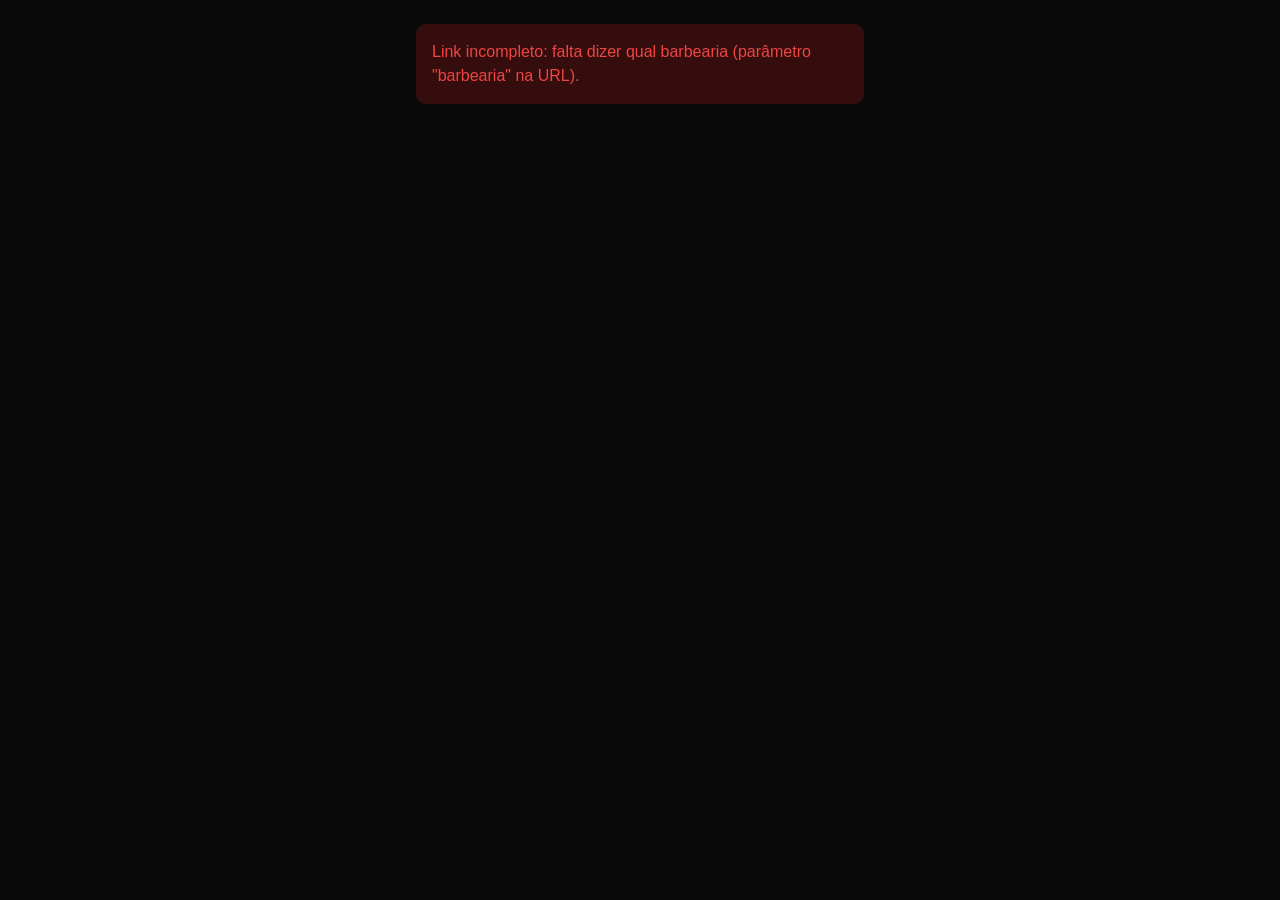
<file: cliente/agendar.html>
<!doctype html>
<html lang="pt-BR">
<head>
  <meta charset="UTF-8" />
  <meta name="viewport" content="width=device-width, initial-scale=1.0" />
  <title>Agendar horário — Karbo Barber</title>
  <link rel="icon" href="../assets/img/icone-fundo-verde.svg" />
  <link rel="stylesheet" href="../css/base.css" />
  <link rel="stylesheet" href="../css/componentes.css" />
  <link rel="stylesheet" href="../css/cliente.css" />
</head>
<body>
  <main class="pagina-cliente">
    <!-- ============ LINK INVÁLIDO / BARBEARIA INATIVA ============ -->
    <!-- RF01 depende de um slug válido na URL (?barbearia=<slug>).
         Sem ele, ou com a barbearia suspensa/cancelada, não há
         agenda para mostrar — ver js/cliente.js, verificarBarbearia(). -->
    <section id="tela-erro" style="display: none;">
      <div class="aviso aviso--erro" id="texto-erro"></div>
    </section>

    <!-- ============ FLUXO DE AGENDAMENTO (RF01-RF06) ============ -->
    <div id="tela-agendamento" style="display: none;">
      <header class="cabecalho-cliente">
        <img src="../assets/img/icone-fundo-verde.svg" alt="" />
        <h1 id="texto-nome-barbearia">—</h1>
        <p class="texto-secundario">Agende seu horário em poucos toques</p>
      </header>

      <nav class="passos" id="indicador-passos" aria-label="Etapas do agendamento">
        <span class="passos__item" data-passo="1">Data</span>
        <span class="passos__item" data-passo="2">Horário</span>
        <span class="passos__item" data-passo="3">Barbeiro</span>
        <span class="passos__item" data-passo="4">Seus dados</span>
      </nav>

      <!-- ===== Passo 1: data (RF01) ===== -->
      <section class="passo" data-passo="1">
        <h2 style="margin-bottom: var(--espaco-3);">Escolha o dia</h2>
        <p class="texto-secundario" style="margin-bottom: var(--espaco-4);">
          Dias sem nenhum horário livre aparecem apagados.
        </p>
        <div class="lista-dias" id="lista-dias"></div>
      </section>

      <!-- ===== Passo 2: horário (RF02) ===== -->
      <section class="passo" data-passo="2" style="display: none;">
        <h2 style="margin-bottom: var(--espaco-1);">Escolha o horário</h2>
        <p class="texto-secundario" id="texto-data-escolhida" style="margin-bottom: var(--espaco-4);"></p>
        <div class="grade-horarios" id="grade-horarios"></div>
        <div class="navegacao-passos">
          <button type="button" class="botao botao--secundario" data-voltar="1">Voltar</button>
        </div>
      </section>

      <!-- ===== Passo 3: barbeiro (RF01) ===== -->
      <section class="passo" data-passo="3" style="display: none;">
        <h2 style="margin-bottom: var(--espaco-1);">Escolha o profissional</h2>
        <p class="texto-secundario" id="texto-horario-escolhido" style="margin-bottom: var(--espaco-4);"></p>
        <div class="lista-barbeiros-publico" id="lista-barbeiros-publico"></div>
        <div class="navegacao-passos">
          <button type="button" class="botao botao--secundario" data-voltar="2">Voltar</button>
        </div>
      </section>

      <!-- ===== Passo 4: dados do cliente (RF03) ===== -->
      <section class="passo" data-passo="4" style="display: none;">
        <h2 style="margin-bottom: var(--espaco-4);">Seus dados</h2>
        <form id="formulario-cliente-publico">
          <div class="campo">
            <label for="campo-nome-publico">Nome</label>
            <input type="text" id="campo-nome-publico" required placeholder="Seu nome" />
          </div>
          <div class="campo">
            <label for="campo-telefone-publico">Telefone (WhatsApp)</label>
            <input type="tel" id="campo-telefone-publico" required placeholder="(62) 99999-9999" />
          </div>
          <div class="campo">
            <label for="campo-nascimento-publico">Data de nascimento</label>
            <input type="date" id="campo-nascimento-publico" />
            <span class="texto-secundario">Opcional — avisamos no seu aniversário.</span>
          </div>
          <div class="navegacao-passos">
            <button type="button" class="botao botao--secundario" data-voltar="3">Voltar</button>
            <button type="submit" class="botao botao--primario">Ver resumo</button>
          </div>
        </form>
      </section>

      <!-- ===== Passo 5: resumo + confirmação pelo WhatsApp (RF04/RF05) ===== -->
      <section class="passo" data-passo="5" style="display: none;">
        <h2 style="margin-bottom: var(--espaco-4);">Confirme seu agendamento</h2>
        <div class="resumo-agendamento" id="resumo-final"></div>
        <p class="texto-secundario" style="margin-bottom: var(--espaco-4);">
          Toque no botão abaixo para enviar a confirmação pelo WhatsApp da barbearia —
          é esse envio que garante o seu horário.
        </p>
        <a id="link-whatsapp-final" class="botao botao--whatsapp botao--bloco" target="_blank" rel="noopener">
          Confirmar pelo WhatsApp
        </a>
        <div class="navegacao-passos">
          <button type="button" class="botao botao--secundario botao--bloco" data-voltar="4">Voltar e corrigir</button>
        </div>
      </section>
    </div>

    <!-- ============ CONFIRMADO ============ -->
    <div id="tela-confirmado" style="display: none;">
      <div class="confirmacao-final">
        <div class="confirmacao-final__icone">
          <svg width="32" height="32" viewBox="0 0 24 24" fill="none" stroke="currentColor" stroke-width="2.5" stroke-linecap="round" stroke-linejoin="round" aria-hidden="true"><path d="M20 6L9 17l-5-5" /></svg>
        </div>
        <h2 style="margin-bottom: var(--espaco-2);">Horário reservado!</h2>
        <p class="texto-secundario" style="margin-bottom: var(--espaco-5);">
          Se o WhatsApp não abriu sozinho, toque no botão abaixo para confirmar.
        </p>
        <a id="link-whatsapp-confirmado" class="botao botao--whatsapp botao--bloco" target="_blank" rel="noopener">Abrir WhatsApp</a>
        <button type="button" class="botao botao--secundario botao--bloco espaco-acima" id="botao-novo-agendamento-publico">
          Agendar outro horário
        </button>
      </div>
    </div>
  </main>

  <script src="../js/utils.js"></script>
  <script src="../js/config.js"></script>
  <script src="../js/dados.js"></script>
  <script src="../js/agenda.js"></script>
  <script src="../js/whatsapp.js"></script>
  <script src="../js/cliente.js"></script>
</body>
</html>
</file>
<file: css/base.css>
/*
  base.css
  --------
  Fundação visual do Karbo Barber: variáveis de cor (seção 11.5 da
  documentação), reset básico e tipografia. Todo outro arquivo CSS do
  projeto parte das variáveis definidas aqui — nenhuma cor deve ser
  escrita "na mão" em outro arquivo.

  Carregar SEMPRE antes de componentes.css e dos CSS de cada área
  (cliente.css, admin.css, barbeiro.css).
*/

/* ---------------------------------------------------------------
   1. Variáveis de cor (design tokens)
   As três cores de marca vêm direto dos arquivos oficiais de logo
   (ver docs/DOCUMENTACAO.md, seção 11.5). As demais são derivadas
   delas, para manter a identidade em qualquer tela do sistema.
   ------------------------------------------------------------- */
:root {
  /* Cores de marca, extraídas dos PDFs oficiais do logo */
  --cor-preto: #0a0a0a;          /* fundo do logo/ícone */
  --cor-verde: #00d26a;          /* verde principal */
  --cor-verde-claro: #b6ffd3;    /* detalhe/realce do "K" */

  /* Cinzas de apoio, derivados do preto da marca.
     Usados em fundos de card, bordas e texto secundário. */
  --cinza-950: #0a0a0a;  /* igual ao preto da marca: fundo mais escuro da UI */
  --cinza-900: #141414;
  --cinza-800: #1f1f1f;
  --cinza-700: #2e2e2e;
  --cinza-600: #474747;
  --cinza-500: #6b6b6b;
  --cinza-400: #9a9a9a;
  --cinza-300: #c4c4c4;
  --cinza-200: #e0e0e0;
  --cinza-100: #f2f2f2;
  --cinza-50:  #fafafa;

  /* Cores de estado (feedback ao usuário) */
  --cor-sucesso: var(--cor-verde);
  --cor-sucesso-fundo: #0f2e1f;
  --cor-aviso: #e8b800;
  --cor-aviso-fundo: #332b00;
  --cor-erro: #ef4444;
  --cor-erro-fundo: #350d0d;
  --cor-info: #3b9eff;
  --cor-info-fundo: #0d2338;

  /* Papéis semânticos: o que cada cor REPRESENTA na interface.
     Telas e componentes devem usar estas variáveis, não as cores
     "cruas" acima — assim, se a marca mudar um tom, só se ajusta
     aqui, e nada mais no projeto precisa ser tocado. */
  --cor-fundo:            var(--cinza-950);
  --cor-fundo-superficie: var(--cinza-900);  /* cards, painéis */
  --cor-fundo-elevado:    var(--cinza-800);  /* modais, menus */
  --cor-borda:            var(--cinza-700);

  --cor-texto:            var(--cinza-50);
  --cor-texto-secundario: var(--cinza-400);
  --cor-texto-sobre-verde: var(--cor-preto); /* texto sobre fundo verde precisa de contraste */

  --cor-primaria:         var(--cor-verde);
  --cor-primaria-hover:   #00e879;
  --cor-primaria-texto:   var(--cor-preto);

  --cor-destaque:         var(--cor-verde-claro);

  /* Tipografia: fonte do sistema por padrão. Se a marca definir uma
     fonte própria para o wordmark (ver questão em aberto na
     documentação), ela entra aqui como --fonte-destaque, sem
     precisar mexer em outro arquivo. */
  --fonte-base: -apple-system, BlinkMacSystemFont, "Segoe UI", Roboto,
                "Helvetica Neue", Arial, sans-serif;

  /* Espaçamento em escala, para manter consistência entre telas */
  --espaco-1: 4px;
  --espaco-2: 8px;
  --espaco-3: 12px;
  --espaco-4: 16px;
  --espaco-5: 24px;
  --espaco-6: 32px;
  --espaco-8: 48px;

  --raio-padrao: 10px;
  --raio-grande: 20px;

  --sombra-card: 0 2px 8px rgba(0, 0, 0, 0.35);
}

/* ---------------------------------------------------------------
   2. Reset básico
   Remove as diferenças de estilo padrão entre navegadores, para que
   todo componente comece de um ponto previsível.
   ------------------------------------------------------------- */
*,
*::before,
*::after {
  box-sizing: border-box; /* largura/altura incluem borda e padding */
  margin: 0;
  padding: 0;
}

html {
  /* Evita que o texto "pule" de tamanho ao girar o celular */
  -webkit-text-size-adjust: 100%;
  text-size-adjust: 100%;

  /* Avisa o navegador que a interface é escura, para que campos
     nativos de data/hora, checkboxes e a barra de rolagem usem a
     variante escura com contraste correto — sem isso, o texto
     digitado em <input type="time"> fica invisível sobre o fundo
     escuro do campo. */
  color-scheme: dark;
}

body {
  font-family: var(--fonte-base);
  background-color: var(--cor-fundo);
  color: var(--cor-texto);
  line-height: 1.5;
  min-height: 100vh;
  /* Evita rolagem horizontal indesejada em telas de celular */
  overflow-x: hidden;
}

img,
svg {
  display: block;
  max-width: 100%;
}

a {
  color: inherit;
  text-decoration: none;
}

button,
input,
select,
textarea {
  font: inherit;
  color: inherit;
}

ul,
ol {
  list-style: none;
}

table {
  border-collapse: collapse;
  width: 100%;
}

/* ---------------------------------------------------------------
   3. Tipografia
   Escala de títulos e texto usada em todas as telas do sistema.
   ------------------------------------------------------------- */
h1, h2, h3, h4 {
  font-weight: 700;
  line-height: 1.25;
}

h1 { font-size: 28px; }
h2 { font-size: 22px; }
h3 { font-size: 18px; }
h4 { font-size: 15px; }

p, label, span, td, th, li {
  font-size: 15px;
}

small, .texto-secundario {
  font-size: 13px;
  color: var(--cor-texto-secundario);
}

/* Classe utilitária para números monetários e de horário, que ficam
   mais legíveis com largura fixa entre os dígitos. */
.numero-tabular {
  font-variant-numeric: tabular-nums;
}

/* ---------------------------------------------------------------
   4. Acessibilidade: foco visível
   Mantém um contorno visível ao navegar por teclado, sem exibir o
   contorno em cliques de mouse (que seria visualmente ruidoso).
   ------------------------------------------------------------- */
:focus-visible {
  outline: 2px solid var(--cor-primaria);
  outline-offset: 2px;
}
</file>
<file: css/componentes.css>
/*
  componentes.css
  ---------------
  Componentes reutilizáveis de interface: botões, cards, formulários,
  tabelas e mensagens de aviso. Usado por todas as áreas do sistema
  (cliente, admin, barbeiro, super-admin).

  Depende das variáveis definidas em base.css — carregar este arquivo
  sempre DEPOIS dele.
*/

/* ---------------------------------------------------------------
   1. Layout de página
   ------------------------------------------------------------- */
.pagina {
  max-width: 960px;
  margin: 0 auto;
  padding: var(--espaco-5) var(--espaco-4);
}

.cabecalho {
  display: flex;
  align-items: center;
  justify-content: space-between;
  gap: var(--espaco-4);
  margin-bottom: var(--espaco-5);
}

.cabecalho__logo {
  height: 32px;
  width: auto;
}

/* ---------------------------------------------------------------
   2. Botões
   ------------------------------------------------------------- */
.botao {
  display: inline-flex;
  align-items: center;
  justify-content: center;
  gap: var(--espaco-2);
  padding: var(--espaco-3) var(--espaco-5);
  border: none;
  border-radius: var(--raio-padrao);
  font-weight: 600;
  font-size: 15px;
  cursor: pointer;
  transition: background-color 0.15s ease, opacity 0.15s ease;
  white-space: nowrap;
}

.botao:disabled {
  opacity: 0.5;
  cursor: not-allowed;
}

/* Botão principal: ação mais importante da tela (ex.: "Agendar") */
.botao--primario {
  background-color: var(--cor-primaria);
  color: var(--cor-primaria-texto);
}
.botao--primario:hover:not(:disabled) {
  background-color: var(--cor-primaria-hover);
}

/* Botão secundário: ação alternativa, sem chamar tanta atenção */
.botao--secundario {
  background-color: transparent;
  color: var(--cor-texto);
  border: 1px solid var(--cor-borda);
}
.botao--secundario:hover:not(:disabled) {
  background-color: var(--cor-fundo-elevado);
}

/* Botão de perigo: ações destrutivas (excluir, cancelar) */
.botao--perigo {
  background-color: transparent;
  color: var(--cor-erro);
  border: 1px solid var(--cor-erro);
}
.botao--perigo:hover:not(:disabled) {
  background-color: var(--cor-erro-fundo);
}

/* Botão específico para abrir o WhatsApp — usa a cor de marca do
   próprio WhatsApp, por ser um reconhecimento universal do usuário,
   e não uma cor do sistema de design da Karbo. */
.botao--whatsapp {
  background-color: #25d366;
  color: #063d20;
}
.botao--whatsapp:hover:not(:disabled) {
  background-color: #2fe072;
}

.botao--bloco {
  width: 100%;
}

.botao--pequeno {
  padding: var(--espaco-2) var(--espaco-3);
  font-size: 13px;
}

/* ---------------------------------------------------------------
   3. Cards
   ------------------------------------------------------------- */
.card {
  background-color: var(--cor-fundo-superficie);
  border: 1px solid var(--cor-borda);
  border-radius: var(--raio-grande);
  padding: var(--espaco-5);
  box-shadow: var(--sombra-card);
}

.card + .card {
  margin-top: var(--espaco-4);
}

.card__titulo {
  margin-bottom: var(--espaco-4);
}

/* ---------------------------------------------------------------
   4. Formulários
   ------------------------------------------------------------- */
.campo {
  margin-bottom: var(--espaco-4);
}

.campo label {
  display: block;
  margin-bottom: var(--espaco-2);
  font-weight: 600;
}

.campo .texto-secundario {
  display: block;
  margin-top: var(--espaco-1);
}

.campo input,
.campo select,
.campo textarea {
  width: 100%;
  padding: var(--espaco-3);
  background-color: var(--cor-fundo-elevado);
  border: 1px solid var(--cor-borda);
  border-radius: var(--raio-padrao);
  color: var(--cor-texto);
}

.campo input:focus,
.campo select:focus,
.campo textarea:focus {
  border-color: var(--cor-primaria);
}

/* Campo com erro de validação */
.campo--invalido input,
.campo--invalido select,
.campo--invalido textarea {
  border-color: var(--cor-erro);
}
.campo__erro {
  display: none;
  color: var(--cor-erro);
  font-size: 13px;
  margin-top: var(--espaco-1);
}
.campo--invalido .campo__erro {
  display: block;
}

.linha-formulario {
  display: flex;
  gap: var(--espaco-4);
}
.linha-formulario > .campo {
  flex: 1;
}

/* ---------------------------------------------------------------
   5. Tabelas (usadas em cadastros, agenda, relatórios)
   ------------------------------------------------------------- */
.tabela th,
.tabela td {
  text-align: left;
  padding: var(--espaco-3);
  border-bottom: 1px solid var(--cor-borda);
}

.tabela th {
  color: var(--cor-texto-secundario);
  font-weight: 600;
  font-size: 13px;
  text-transform: uppercase;
  letter-spacing: 0.03em;
}

.tabela tbody tr:hover {
  background-color: var(--cor-fundo-elevado);
}

/* ---------------------------------------------------------------
   6. Selos de status (agendamento, custo, caixa etc.)
   ------------------------------------------------------------- */
.selo {
  display: inline-flex;
  align-items: center;
  padding: 2px var(--espaco-3);
  border-radius: 999px;
  font-size: 12px;
  font-weight: 600;
}

.selo--sucesso { background-color: var(--cor-sucesso-fundo); color: var(--cor-sucesso); }
.selo--aviso   { background-color: var(--cor-aviso-fundo);   color: var(--cor-aviso); }
.selo--erro    { background-color: var(--cor-erro-fundo);    color: var(--cor-erro); }
.selo--info    { background-color: var(--cor-info-fundo);    color: var(--cor-info); }
.selo--neutro  { background-color: var(--cor-fundo-elevado); color: var(--cor-texto-secundario); }

/* ---------------------------------------------------------------
   7. Mensagens de aviso (acima de formulários ou listas)
   ------------------------------------------------------------- */
.aviso {
  display: flex;
  gap: var(--espaco-3);
  padding: var(--espaco-4);
  border-radius: var(--raio-padrao);
  margin-bottom: var(--espaco-4);
}

.aviso--info    { background-color: var(--cor-info-fundo);    color: var(--cor-info); }
.aviso--sucesso { background-color: var(--cor-sucesso-fundo); color: var(--cor-sucesso); }
.aviso--erro    { background-color: var(--cor-erro-fundo);    color: var(--cor-erro); }

/* ---------------------------------------------------------------
   8. Abas (usadas na tela de Cadastros, que reúne vários formulários)
   ------------------------------------------------------------- */
.abas {
  display: flex;
  gap: var(--espaco-2);
  border-bottom: 1px solid var(--cor-borda);
  margin-bottom: var(--espaco-5);
  overflow-x: auto;
}

.abas__item {
  padding: var(--espaco-3) var(--espaco-4);
  cursor: pointer;
  color: var(--cor-texto-secundario);
  border-bottom: 2px solid transparent;
  white-space: nowrap;
  background: none;
  border-top: none;
  border-left: none;
  border-right: none;
  font-weight: 600;
}

.abas__item.ativo {
  color: var(--cor-texto);
  border-bottom-color: var(--cor-primaria);
}

.aba__painel {
  display: none;
}
.aba__painel.ativo {
  display: block;
}

/* ---------------------------------------------------------------
   9. Utilidades de layout
   ------------------------------------------------------------- */
.flex {
  display: flex;
  align-items: center;
  gap: var(--espaco-3);
}

.flex--entre {
  display: flex;
  align-items: center;
  justify-content: space-between;
  gap: var(--espaco-3);
}

.espaco-acima {
  margin-top: var(--espaco-5);
}

.texto-centro {
  text-align: center;
}

.lista-acoes {
  display: flex;
  gap: var(--espaco-2);
}

/* ---------------------------------------------------------------
   10. Aviso de retorno (toast), com "Desfazer" opcional
   Compartilhado por todas as telas do painel — ver js/admin.js,
   mostrarToast(). Fica fixo na parte de baixo da tela.
   ------------------------------------------------------------- */
.toast {
  position: fixed;
  left: 50%;
  bottom: var(--espaco-5);
  transform: translateX(-50%);
  z-index: 100;
  align-items: center;
  gap: var(--espaco-4);
  max-width: min(560px, calc(100vw - 32px));
  padding: var(--espaco-3) var(--espaco-3) var(--espaco-3) var(--espaco-4);
  border-radius: var(--raio-grande);
  background-color: var(--cor-texto);
  color: var(--cor-fundo);
  box-shadow: var(--sombra-card);
  font-size: 14px;
}

/* ---------------------------------------------------------------
   11. Responsividade: celular primeiro
   Em telas estreitas, formulários em duas colunas viram uma coluna
   só, e o cabeçalho empilha em vez de ficar lado a lado.
   ------------------------------------------------------------- */
@media (max-width: 640px) {
  .linha-formulario {
    flex-direction: column;
    gap: 0;
  }

  .cabecalho {
    flex-direction: column;
    align-items: flex-start;
  }

  .pagina {
    padding: var(--espaco-4) var(--espaco-3);
  }
}
</file>
<file: css/admin.css>
/*
  admin.css
  ---------
  Estilos específicos do painel do administrador da barbearia.
  Depende de base.css e componentes.css — carregar este arquivo por
  último, nessa ordem.
*/

/* Barra superior com o logo e a barbearia logada. Aparece em toda
   tela do painel do administrador, a partir da fase 3 do roadmap. */
.barra-topo {
  display: flex;
  align-items: center;
  justify-content: space-between;
  padding: var(--espaco-4) var(--espaco-5);
  border-bottom: 1px solid var(--cor-borda);
  background-color: var(--cor-fundo-superficie);
}

.barra-topo__identidade {
  display: flex;
  align-items: center;
  gap: var(--espaco-3);
}

.barra-topo__barbearia {
  font-weight: 600;
}

/* Navegação simples na barra superior, usada enquanto não existe
   o menu lateral completo do dashboard (ver proximos-dias.html,
   que já traz o menu lateral; cadastros.html ainda usa esta barra
   até ganhar o mesmo menu numa fase futura). */
.barra-topo__nav {
  display: flex;
  gap: var(--espaco-2);
}

.barra-topo__link {
  padding: var(--espaco-2) var(--espaco-3);
  border-radius: var(--raio-padrao);
  font-weight: 600;
  font-size: 14px;
  color: var(--cor-texto-secundario);
}

.barra-topo__link:hover {
  background-color: var(--cor-fundo-elevado);
  color: var(--cor-texto);
}

.barra-topo__link.ativo {
  color: var(--cor-primaria);
  background-color: color-mix(in srgb, var(--cor-primaria) 16%, transparent);
}

/* Lista de barbeiros, serviços e clientes dentro das abas de
   Cadastros: cada item do cadastro vira uma linha deste tipo. */
.item-cadastro {
  display: flex;
  align-items: center;
  justify-content: space-between;
  gap: var(--espaco-4);
  padding: var(--espaco-4);
  border: 1px solid var(--cor-borda);
  border-radius: var(--raio-padrao);
  background-color: var(--cor-fundo-superficie);
}

.item-cadastro + .item-cadastro {
  margin-top: var(--espaco-3);
}

.item-cadastro__info h4 {
  margin-bottom: 2px;
}

.item-cadastro__detalhe {
  color: var(--cor-texto-secundario);
  font-size: 13px;
}

/* Variante clicável de .item-cadastro (ex.: lista de clientes em
   admin/clientes.html, onde cada linha é um <button> que abre o
   detalhe) — reseta a aparência padrão de botão e adiciona feedback
   visual de hover/selecionado. */
.item-cadastro--clicavel {
  font: inherit;
  color: inherit;
  transition: border-color 0.15s ease;
}
.item-cadastro--clicavel:hover {
  border-color: var(--cor-primaria);
}
.item-cadastro--clicavel.ativo {
  border-color: var(--cor-primaria);
  background-color: var(--cor-primaria-fundo, var(--cor-fundo-elevado));
}

/* Lista de horários de trabalho dentro do cadastro de um barbeiro:
   um campo de início e fim por dia da semana. */
.grade-horarios {
  display: grid;
  grid-template-columns: 110px 1fr 1fr;
  gap: var(--espaco-3);
  align-items: center;
}

.grade-horarios__dia {
  font-weight: 600;
}

/* Mensagem exibida quando uma lista de cadastro ainda está vazia */
.lista-vazia {
  padding: var(--espaco-6);
  text-align: center;
  color: var(--cor-texto-secundario);
}

/* =================================================================
   DASHBOARD (admin/proximos-dias.html)
   A tela inicial do painel: menu lateral fixo + conteúdo principal.
   ================================================================= */

/* Layout geral: menu lateral + conteúdo, lado a lado em telas
   largas, empilhado em telas estreitas (ver a media query no fim). */
.layout-painel {
  display: flex;
  min-height: 100vh;
}

/* ---------------------------------------------------------------
   Menu lateral
   ------------------------------------------------------------- */
.menu-lateral {
  flex: 0 0 248px;
  display: flex;
  flex-direction: column;
  gap: var(--espaco-6);
  padding: var(--espaco-5) var(--espaco-4);
  background-color: var(--cor-fundo-superficie);
  border-right: 1px solid var(--cor-borda);
}

.menu-lateral__marca {
  display: flex;
  align-items: center;
  gap: var(--espaco-3);
  padding: 0 var(--espaco-2);
}

.menu-lateral__marca img {
  width: 40px;
  flex: 0 0 auto;
}

.menu-lateral__nav {
  display: flex;
  flex-direction: column;
  gap: var(--espaco-1);
}

.menu-lateral__item {
  display: flex;
  align-items: center;
  gap: var(--espaco-3);
  height: 44px;
  padding: 0 var(--espaco-3);
  border-radius: var(--raio-padrao);
  border: none;
  background: transparent;
  color: var(--cor-texto-secundario);
  font-weight: 600;
  font-size: 15px;
  text-align: left;
  width: 100%;
}

.menu-lateral__item svg {
  flex: 0 0 auto;
}

.menu-lateral__item:hover {
  background-color: var(--cor-fundo-elevado);
  color: var(--cor-texto);
}

.menu-lateral__item.ativo {
  color: var(--cor-primaria);
  background-color: color-mix(in srgb, var(--cor-primaria) 16%, transparent);
}

.menu-lateral__rodape {
  margin-top: auto;
  display: flex;
  flex-direction: column;
  gap: var(--espaco-4);
}

.menu-lateral__link-publico {
  padding: var(--espaco-4);
  border-radius: 14px;
  background-color: var(--cor-fundo-elevado);
  border: 1px solid var(--cor-borda);
}

.menu-lateral__usuario {
  display: flex;
  align-items: center;
  gap: var(--espaco-3);
  padding: 0 var(--espaco-2);
}

.menu-lateral__avatar {
  width: 40px;
  height: 40px;
  border-radius: 999px;
  background-color: var(--cor-fundo-elevado);
  border: 1px solid var(--cor-borda);
  display: flex;
  align-items: center;
  justify-content: center;
  font-weight: 600;
  font-size: 14px;
  flex: 0 0 auto;
}

/* ---------------------------------------------------------------
   Conteúdo principal
   ------------------------------------------------------------- */
.conteudo-painel {
  flex: 1;
  min-width: 0;
  padding: var(--espaco-5) clamp(16px, 2.5vw, 36px) var(--espaco-8);
  display: flex;
  flex-direction: column;
  gap: var(--espaco-5);
}

.cabecalho-painel {
  display: flex;
  flex-wrap: wrap;
  align-items: flex-end;
  justify-content: space-between;
  gap: var(--espaco-4);
}

/* Filtro por barbeiro: botões em formato de pílula ("chips") */
.chips {
  display: flex;
  flex-wrap: wrap;
  align-items: center;
  gap: var(--espaco-2);
}

.chip {
  display: flex;
  align-items: center;
  gap: var(--espaco-2);
  height: 44px;
  padding: 0 var(--espaco-4);
  border-radius: 999px;
  font-size: 14px;
  font-weight: 600;
  border: 1px solid var(--cor-borda);
  background-color: var(--cor-fundo-superficie);
  color: var(--cor-texto);
}

.chip[aria-pressed="true"] {
  border-color: var(--cor-primaria);
  background-color: color-mix(in srgb, var(--cor-primaria) 16%, transparent);
  color: var(--cor-primaria);
}

.chip__contagem {
  font-size: 12px;
  font-weight: 600;
  color: var(--cor-texto-secundario);
}
.chip[aria-pressed="true"] .chip__contagem {
  color: var(--cor-primaria);
}

/* Busca de cliente */
.busca-cliente {
  position: relative;
  flex: 1 1 260px;
  max-width: 380px;
}
.busca-cliente svg {
  position: absolute;
  left: 14px;
  top: 13px;
  pointer-events: none;
}
.busca-cliente input {
  width: 100%;
  height: 44px;
  padding: 0 var(--espaco-3) 0 42px;
  border-radius: 12px;
  border: 1px solid var(--cor-borda);
  background-color: var(--cor-fundo-superficie);
  font-size: 14px;
}

/* Indicadores (KPIs) */
.kpis {
  display: grid;
  grid-template-columns: repeat(auto-fit, minmax(210px, 1fr));
  gap: var(--espaco-3);
}

.kpi {
  padding: var(--espaco-4) var(--espaco-5);
  border-radius: var(--raio-grande);
  background-color: var(--cor-fundo-superficie);
  border: 1px solid var(--cor-borda);
  box-shadow: var(--sombra-card);
  display: flex;
  flex-direction: column;
  gap: 6px;
}

.kpi__valor {
  font-weight: 700;
  font-size: 34px;
  line-height: 1.05;
  letter-spacing: -0.01em;
}

.kpi__barra {
  height: 8px;
  border-radius: 999px;
  background-color: var(--cor-fundo-elevado);
  overflow: hidden;
}
.kpi__barra > div {
  height: 100%;
  border-radius: 999px;
  background-color: var(--cor-sucesso);
  transition: width 0.3s;
}

/* Corpo: lista de agendamentos (esquerda) + coluna direita */
.corpo-painel {
  display: flex;
  flex-wrap: wrap;
  align-items: flex-start;
  gap: var(--espaco-5);
}

.coluna-principal {
  flex: 999 1 600px;
  min-width: 0;
}

.coluna-lateral {
  flex: 1 1 360px;
  min-width: 0;
  max-width: 100%;
  display: flex;
  flex-direction: column;
  gap: var(--espaco-5);
}

/* Abas de dia (Hoje / Amanhã / Depois de amanhã) */
.abas-dia {
  display: grid;
  grid-template-columns: repeat(3, minmax(0, 1fr));
  gap: var(--espaco-2);
}

.aba-dia {
  display: flex;
  align-items: center;
  justify-content: space-between;
  gap: var(--espaco-2);
  min-height: 56px;
  padding: var(--espaco-2) var(--espaco-3);
  border-radius: var(--raio-padrao);
  border: 1px solid var(--cor-borda);
  background-color: var(--cor-fundo-elevado);
  color: var(--cor-texto);
  text-align: left;
}

.aba-dia[aria-pressed="true"] {
  border-color: var(--cor-primaria);
  background-color: color-mix(in srgb, var(--cor-primaria) 16%, transparent);
  color: var(--cor-primaria);
}

.aba-dia__rotulo {
  font-weight: 600;
  font-size: 15px;
  display: block;
}
.aba-dia__sub {
  font-size: 12px;
  color: var(--cor-texto-secundario);
  display: block;
}
.aba-dia[aria-pressed="true"] .aba-dia__sub {
  color: var(--cor-primaria);
}

.aba-dia__contagem {
  min-width: 28px;
  height: 28px;
  padding: 0 var(--espaco-2);
  border-radius: 999px;
  display: flex;
  align-items: center;
  justify-content: center;
  font-size: 13px;
  font-weight: 600;
  background-color: var(--cor-fundo-superficie);
  border: 1px solid var(--cor-borda);
}
.aba-dia[aria-pressed="true"] .aba-dia__contagem {
  background-color: var(--cor-primaria);
  color: var(--cor-primaria-texto);
  border-color: var(--cor-primaria);
}

/* Linha de um agendamento na lista de próximos dias */
.linha-agendamento {
  display: flex;
  flex-wrap: wrap;
  align-items: center;
  gap: var(--espaco-3);
  padding: var(--espaco-3) var(--espaco-4);
  border-top: 1px solid var(--cor-borda);
}
.linha-agendamento:hover {
  background-color: var(--cor-fundo-elevado);
}

.linha-agendamento__hora {
  flex: 0 0 54px;
}
.linha-agendamento__hora strong {
  display: block;
  font-size: 17px;
}
.linha-agendamento__hora span {
  font-size: 12px;
  color: var(--cor-texto-secundario);
}

.linha-agendamento__cliente {
  flex: 1 1 150px;
  min-width: 0;
}
.linha-agendamento__cliente strong {
  display: block;
  font-size: 15px;
  overflow: hidden;
  text-overflow: ellipsis;
  white-space: nowrap;
}
.linha-agendamento__cliente span {
  font-size: 13px;
  color: var(--cor-texto-secundario);
}

.linha-agendamento__barbeiro {
  flex: 0 1 128px;
  display: flex;
  align-items: center;
  gap: var(--espaco-2);
  min-width: 0;
}

.linha-agendamento__acoes {
  margin-left: auto;
  display: flex;
  align-items: center;
  gap: var(--espaco-2);
}

/* Painel "aguardando finalização" */
.item-finalizar {
  padding: var(--espaco-4);
  border-top: 1px solid var(--cor-borda);
  display: flex;
  flex-direction: column;
  gap: var(--espaco-3);
}

/* Painel "cartão fidelidade" */
.item-fidelidade {
  padding: var(--espaco-3) var(--espaco-4);
  border-top: 1px solid var(--cor-borda);
  display: flex;
  flex-direction: column;
  gap: var(--espaco-2);
}

/* Mini calendário */
.mini-calendario__dias-semana,
.mini-calendario__grade {
  display: grid;
  grid-template-columns: repeat(7, minmax(0, 1fr));
  gap: 4px;
}
.mini-calendario__dias-semana span {
  font-size: 12px;
  color: var(--cor-texto-secundario);
  text-align: center;
}

.mini-calendario__celula {
  aspect-ratio: 1 / 1;
  min-height: 36px;
  border-radius: 10px;
  border: none;
  font-size: 13px;
  background-color: var(--cor-fundo-elevado);
  color: var(--cor-texto);
}
.mini-calendario__celula.hoje {
  box-shadow: inset 0 0 0 2px var(--cor-primaria);
  font-weight: 700;
}
.mini-calendario__celula.selecionada {
  outline: 2px solid var(--cor-texto);
  outline-offset: 1px;
}
.mini-calendario__celula.passado {
  color: var(--cor-texto-secundario);
}

/* =================================================================
   AGENDA MENSAL (admin/agenda.html)
   ================================================================= */

/* Cabeçalho: ← mês/ano → + botão "Hoje", acima da grade do mês. */
.calendario-mensal__cabecalho {
  display: flex;
  align-items: center;
  justify-content: center;
  gap: var(--espaco-4);
  margin-bottom: var(--espaco-4);
}
.calendario-mensal__titulo {
  min-width: 180px;
  text-align: center;
  font-size: 18px;
  font-weight: 700;
  /* Não usamos text-transform: capitalize aqui — capitalizaria cada
     palavra (ex.: "De"), e o texto já vem com só a primeira letra
     maiúscula, montado em js/agenda-mensal.js. */
}

.calendario-mensal__dias-semana,
.calendario-mensal__grade {
  display: grid;
  grid-template-columns: repeat(7, minmax(0, 1fr));
  gap: var(--espaco-2);
}
.calendario-mensal__dias-semana span {
  font-size: 12px;
  font-weight: 600;
  color: var(--cor-texto-secundario);
  text-align: center;
  padding-bottom: var(--espaco-2);
}

/* Cada dia do mês: número + badge com a quantidade de agendamentos
   (considerando o filtro de barbeiro). Dias fora do mês atual (de
   preenchimento, no começo/fim da grade) ficam apagados e
   desabilitados — não existe "ver detalhe" de um dia de outro mês
   aqui, a navegação é por mês inteiro. */
.calendario-mensal__celula {
  aspect-ratio: 1 / 1;
  min-height: 64px;
  display: flex;
  flex-direction: column;
  align-items: center;
  justify-content: center;
  gap: 4px;
  border-radius: var(--raio-padrao);
  border: 1px solid transparent;
  background-color: var(--cor-fundo-elevado);
  color: var(--cor-texto);
  font-size: 14px;
  cursor: pointer;
}
.calendario-mensal__celula.hoje {
  box-shadow: inset 0 0 0 2px var(--cor-primaria);
  font-weight: 700;
}
.calendario-mensal__celula.selecionada {
  border-color: var(--cor-texto);
}
.calendario-mensal__celula.passado {
  color: var(--cor-texto-secundario);
}
.calendario-mensal__celula.fora-do-mes {
  visibility: hidden;
  cursor: default;
}

.calendario-mensal__celula__contagem {
  font-size: 11px;
  font-weight: 700;
  color: var(--cor-primaria);
}
.calendario-mensal__celula.selecionada .calendario-mensal__celula__contagem {
  color: var(--cor-texto);
}

/* Lista de agendamentos do dia selecionado, abaixo da grade —
   reaproveita .linha-agendamento (mesmas classes do dashboard). */
.detalhe-dia__titulo {
  display: flex;
  align-items: baseline;
  justify-content: space-between;
  flex-wrap: wrap;
  gap: var(--espaco-2);
}

@media (max-width: 900px) {
  .layout-painel {
    flex-direction: column;
  }
  .menu-lateral {
    flex: none;
    flex-direction: row;
    align-items: center;
    flex-wrap: wrap;
    border-right: none;
    border-bottom: 1px solid var(--cor-borda);
  }
  .menu-lateral__nav {
    flex-direction: row;
    flex-wrap: wrap;
  }
  .menu-lateral__rodape {
    display: none;
  }

  /* Barra superior das telas sem menu lateral (cadastros.html,
     novo-agendamento.html, agenda.html, clientes.html): com 4 itens
     de nav, a barra não cabe mais numa linha só em telas pequenas —
     quebra em duas linhas e deixa a nav rolar na horizontal em vez
     de vazar a página inteira. */
  .barra-topo {
    flex-wrap: wrap;
    gap: var(--espaco-2);
  }
  .barra-topo__nav {
    order: 3;
    width: 100%;
    overflow-x: auto;
    -webkit-overflow-scrolling: touch;
  }
}
</file>
<file: css/cliente.css>
/*
  cliente.css
  -----------
  Estilo da tela pública de agendamento (cliente/agendar.html), a
  única tela do sistema pensada PRIMEIRO para celular — é lá que o
  cliente vai acessar o link (RNF "responsivo e mobile-first").

  Depende das variáveis de base.css e dos componentes de
  componentes.css — carregar sempre depois dos dois.
*/

/* ---------------------------------------------------------------
   1. Página e cabeçalho da barbearia
   ------------------------------------------------------------- */
.pagina-cliente {
  max-width: 480px;
  margin: 0 auto;
  min-height: 100vh;
  padding: var(--espaco-5) var(--espaco-4) var(--espaco-8);
}

.cabecalho-cliente {
  text-align: center;
  margin-bottom: var(--espaco-5);
}

.cabecalho-cliente img {
  height: 40px;
  margin: 0 auto var(--espaco-3);
}

.cabecalho-cliente h1 {
  font-size: 20px;
}

/* ---------------------------------------------------------------
   2. Indicador de passos (Data · Horário · Barbeiro · Seus dados)
   ------------------------------------------------------------- */
.passos {
  display: flex;
  justify-content: space-between;
  margin-bottom: var(--espaco-5);
}

.passos__item {
  flex: 1;
  text-align: center;
  font-size: 12px;
  font-weight: 600;
  color: var(--cor-texto-secundario);
  position: relative;
  padding-top: var(--espaco-5);
}

.passos__item::before {
  content: "";
  position: absolute;
  top: 0;
  left: 50%;
  transform: translateX(-50%);
  width: 28px;
  height: 28px;
  border-radius: 50%;
  background-color: var(--cor-fundo-elevado);
  border: 1px solid var(--cor-borda);
}

.passos__item.concluido::before {
  background-color: var(--cor-primaria);
  border-color: var(--cor-primaria);
}

.passos__item.atual {
  color: var(--cor-texto);
}

.passos__item.atual::before {
  border-color: var(--cor-primaria);
  box-shadow: 0 0 0 3px color-mix(in srgb, var(--cor-primaria) 25%, transparent);
}

/* ---------------------------------------------------------------
   3. Passo: data — lista horizontal de dias, com os sem vaga
   desabilitados (RF01)
   ------------------------------------------------------------- */
.lista-dias {
  display: flex;
  gap: var(--espaco-2);
  overflow-x: auto;
  padding-bottom: var(--espaco-2);
  margin: 0 calc(-1 * var(--espaco-4));
  padding-left: var(--espaco-4);
  padding-right: var(--espaco-4);
  -webkit-overflow-scrolling: touch;
}

.dia-opcao {
  flex: 0 0 64px;
  display: flex;
  flex-direction: column;
  align-items: center;
  gap: 2px;
  padding: var(--espaco-3) var(--espaco-2);
  border-radius: var(--raio-padrao);
  background-color: var(--cor-fundo-superficie);
  border: 1px solid var(--cor-borda);
  color: var(--cor-texto);
  cursor: pointer;
}

.dia-opcao__semana {
  font-size: 11px;
  text-transform: uppercase;
  color: var(--cor-texto-secundario);
}

.dia-opcao__numero {
  font-size: 18px;
  font-weight: 700;
}

.dia-opcao[aria-pressed="true"] {
  background-color: var(--cor-primaria);
  border-color: var(--cor-primaria);
  color: var(--cor-primaria-texto);
}
.dia-opcao[aria-pressed="true"] .dia-opcao__semana {
  color: var(--cor-primaria-texto);
  opacity: 0.8;
}

.dia-opcao:disabled {
  opacity: 0.35;
  cursor: not-allowed;
}

/* ---------------------------------------------------------------
   4. Passo: horário — grade de chips
   ------------------------------------------------------------- */
.grade-horarios {
  display: grid;
  grid-template-columns: repeat(auto-fill, minmax(76px, 1fr));
  gap: var(--espaco-2);
}

.horario-opcao {
  padding: var(--espaco-3);
  text-align: center;
  border-radius: var(--raio-padrao);
  background-color: var(--cor-fundo-superficie);
  border: 1px solid var(--cor-borda);
  color: var(--cor-texto);
  font-weight: 600;
  cursor: pointer;
}

.horario-opcao[aria-pressed="true"] {
  background-color: var(--cor-primaria);
  border-color: var(--cor-primaria);
  color: var(--cor-primaria-texto);
}

/* ---------------------------------------------------------------
   5. Passo: barbeiro — cartões selecionáveis
   ------------------------------------------------------------- */
.lista-barbeiros-publico {
  display: flex;
  flex-direction: column;
  gap: var(--espaco-3);
}

.barbeiro-opcao {
  display: flex;
  align-items: center;
  gap: var(--espaco-3);
  padding: var(--espaco-4);
  border-radius: var(--raio-padrao);
  background-color: var(--cor-fundo-superficie);
  border: 1px solid var(--cor-borda);
  color: var(--cor-texto);
  text-align: left;
  cursor: pointer;
}

.barbeiro-opcao__avatar {
  width: 40px;
  height: 40px;
  border-radius: 50%;
  background-color: var(--cor-fundo-elevado);
  color: var(--cor-primaria);
  display: flex;
  align-items: center;
  justify-content: center;
  font-weight: 700;
  flex-shrink: 0;
}

.barbeiro-opcao[aria-pressed="true"] {
  border-color: var(--cor-primaria);
  background-color: color-mix(in srgb, var(--cor-primaria) 12%, var(--cor-fundo-superficie));
}

/* ---------------------------------------------------------------
   6. Resumo do agendamento (passo 4 e tela de confirmação)
   ------------------------------------------------------------- */
.resumo-agendamento {
  background-color: var(--cor-fundo-superficie);
  border: 1px solid var(--cor-borda);
  border-radius: var(--raio-padrao);
  padding: var(--espaco-4);
  margin-bottom: var(--espaco-4);
}

.resumo-agendamento__linha {
  display: flex;
  justify-content: space-between;
  padding: var(--espaco-2) 0;
  border-bottom: 1px solid var(--cor-borda);
}
.resumo-agendamento__linha:last-child {
  border-bottom: none;
}

/* ---------------------------------------------------------------
   7. Navegação entre passos
   ------------------------------------------------------------- */
.navegacao-passos {
  display: flex;
  gap: var(--espaco-3);
  margin-top: var(--espaco-5);
}
.navegacao-passos > .botao {
  flex: 1;
}

/* ---------------------------------------------------------------
   8. Tela de confirmação final (depois de agendar)
   ------------------------------------------------------------- */
.confirmacao-final {
  text-align: center;
  padding: var(--espaco-6) 0;
}

.confirmacao-final__icone {
  width: 64px;
  height: 64px;
  border-radius: 50%;
  background-color: var(--cor-sucesso-fundo);
  color: var(--cor-sucesso);
  display: flex;
  align-items: center;
  justify-content: center;
  margin: 0 auto var(--espaco-4);
}
</file>
